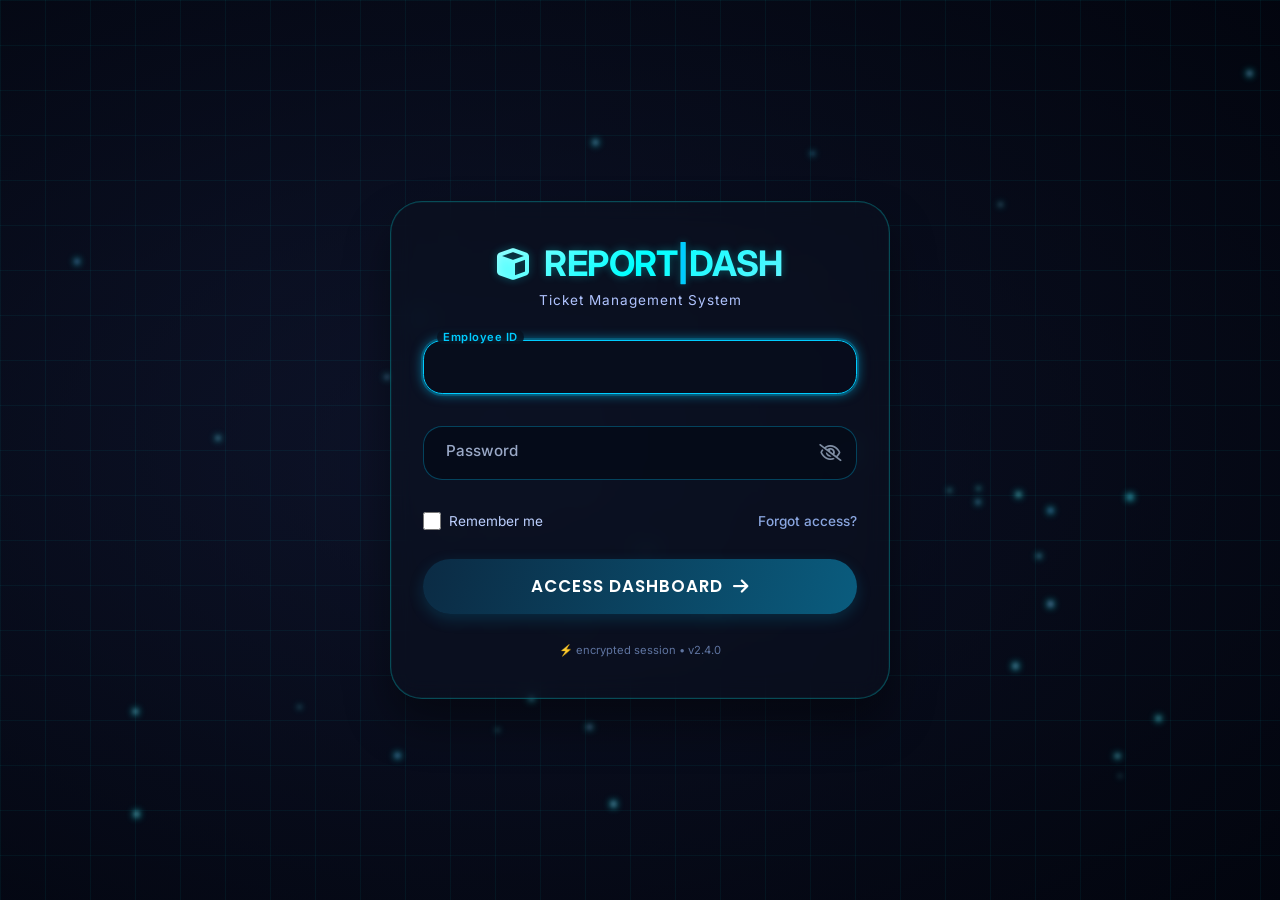
<file: frontend/index.html>
<!DOCTYPE html>
<html lang="en">

<head>
    <meta charset="UTF-8">
    <meta name="viewport" content="width=device-width, initial-scale=1.0, user-scalable=yes">
    <title>Daily Report | Ticket Dashboard</title>
    <link
        href="https://fonts.googleapis.com/css2?family=Inter:opsz,wght@14..32,300;14..32,400;14..32,500;14..32,600;14..32,700&family=Poppins:wght@400;500;600;700&display=swap"
        rel="stylesheet">
    <link rel="stylesheet" href="https://cdnjs.cloudflare.com/ajax/libs/font-awesome/6.0.0-beta3/css/all.min.css">
    <style>
        :root {
            --bg-main: radial-gradient(circle at 10% 20%, #03050b, #020408);
            --bg-card: rgba(12, 18, 32, 0.65);
            --bg-input: rgba(3, 5, 11, 0.7);
            --bg-header: rgba(12, 18, 32, 0.55);
            --border: rgba(0, 255, 255, 0.18);
            --border-focus: rgba(0, 204, 255, 1);
            --text-1: #eef5ff;
            --text-2: #8aa6e0;
            --text-3: #5c6e85;
            --accent: #0cf;
            --accent-glow: rgba(0, 204, 255, 0.35);
            --shadow: rgba(0, 0, 0, 0.4);
            --grid-color: rgba(0, 204, 255, 0.06);
            --particle-color: rgba(0, 204, 255, 0.15);
            --label-bg: #0a0f1e;
            --tag-bg: rgba(0, 204, 255, 0.12);
            --remark-bg: rgba(0, 0, 0, 0.25);
            --empty-bg: rgba(12, 18, 32, 0.4);
            --modal-overlay: rgba(0, 0, 0, 0.85);
            --modal-bg: rgba(10, 16, 28, 0.97);
            --toast-bg: rgba(12, 18, 32, 0.97);
            --done: #00ff99;
            --pending: #ffcc00;
            --issue: #ff3366;
            --bulk-bg: rgba(10, 16, 28, 0.97);
            --dropdown-bg: rgba(10, 16, 28, 0.97);
        }

        body.light-mode {
            --bg-main: radial-gradient(circle at 10% 20%, #e8f0ff, #f0f4ff);
            --bg-card: rgba(255, 255, 255, 0.72);
            --bg-input: rgba(232, 240, 255, 0.9);
            --bg-header: rgba(255, 255, 255, 0.7);
            --border: rgba(0, 90, 180, 0.18);
            --border-focus: rgba(0, 90, 180, 0.7);
            --text-1: #1a2a4a;
            --text-2: #5a7aaa;
            --text-3: #8a9ab0;
            --accent: #0077b6;
            --accent-glow: rgba(0, 119, 182, 0.2);
            --shadow: rgba(0, 40, 80, 0.08);
            --grid-color: rgba(0, 90, 180, 0.04);
            --particle-color: rgba(0, 119, 182, 0.1);
            --label-bg: #f0f4ff;
            --tag-bg: rgba(0, 119, 182, 0.1);
            --remark-bg: rgba(0, 40, 80, 0.04);
            --empty-bg: rgba(255, 255, 255, 0.5);
            --modal-overlay: rgba(240, 244, 255, 0.8);
            --modal-bg: rgba(255, 255, 255, 0.98);
            --toast-bg: rgba(255, 255, 255, 0.98);
            --bulk-bg: rgba(255, 255, 255, 0.98);
            --dropdown-bg: rgba(255, 255, 255, 0.98);
        }

        * {
            margin: 0;
            padding: 0;
            box-sizing: border-box;
        }

        body {
            font-family: 'Inter', sans-serif;
            background: var(--bg-main);
            min-height: 100vh;
            color: var(--text-1);
            padding: 1rem;
            position: relative;
            overflow-x: hidden;
            animation: fadeInGlobal 0.6s ease;
            transition: background 0.4s, color 0.4s;
        }

        .floating-particles {
            position: fixed;
            inset: 0;
            pointer-events: none;
            z-index: 0;
        }

        .particle {
            position: absolute;
            background: var(--particle-color);
            border-radius: 50%;
            filter: blur(2px);
            animation: floatP 14s infinite alternate ease-in-out;
        }

        @keyframes floatP {
            0% {
                transform: translateY(0) translateX(0);
                opacity: 0.15;
            }

            100% {
                transform: translateY(-50px) translateX(25px);
                opacity: 0.4;
            }
        }

        .dashboard-container {
            max-width: 1400px;
            margin: 0 auto;
            position: relative;
            z-index: 2;
        }

        /* ── Header ── */
        .glass-header {
            background: var(--bg-header);
            backdrop-filter: blur(16px);
            -webkit-backdrop-filter: blur(16px);
            border: 1px solid var(--border);
            border-radius: 1.25rem;
            padding: 1rem 1.5rem;
            margin-bottom: 1rem;
            display: flex;
            justify-content: space-between;
            align-items: center;
            gap: 1rem;
            box-shadow: 0 8px 32px var(--shadow), inset 0 1px 0 rgba(255, 255, 255, 0.04);
            transition: background 0.4s, border 0.4s;
        }

        .logo-area {
            display: flex;
            align-items: center;
            gap: 0.75rem;
        }

        .logo-icon {
            width: 42px;
            height: 42px;
            background: linear-gradient(135deg, var(--accent), rgba(0, 204, 255, 0.3));
            border-radius: 0.75rem;
            display: flex;
            align-items: center;
            justify-content: center;
            font-size: 1.1rem;
            color: #000;
            flex-shrink: 0;
        }

        .logo-text h1 {
            font-family: 'Poppins', sans-serif;
            font-weight: 700;
            font-size: 1.25rem;
            color: var(--text-1);
            line-height: 1.2;
        }

        .logo-text p {
            font-size: 0.68rem;
            color: var(--text-3);
            letter-spacing: 0.5px;
        }

        .user-actions {
            display: flex;
            gap: 0.5rem;
            align-items: center;
        }

        #username {
            font-weight: 600;
            font-size: 0.82rem;
            background: var(--tag-bg);
            padding: 0.4rem 0.9rem;
            border-radius: 2rem;
            border-left: 2px solid var(--accent);
            white-space: nowrap;
        }

        .role-badge {
            background: var(--tag-bg);
            padding: 0.25rem 0.7rem;
            border-radius: 2rem;
            font-size: 0.68rem;
            color: var(--accent);
            font-weight: 600;
            white-space: nowrap;
        }

        /* ── Buttons ── */
        .btn {
            background: var(--bg-input);
            border: 1px solid var(--border);
            padding: 0.5rem 1rem;
            border-radius: 0.75rem;
            font-weight: 600;
            font-family: 'Inter', sans-serif;
            font-size: 0.78rem;
            color: var(--text-2);
            cursor: pointer;
            transition: all 0.2s;
            display: inline-flex;
            align-items: center;
            gap: 6px;
            white-space: nowrap;
            user-select: none;
        }

        .btn i {
            font-size: 0.8rem;
        }

        .btn:hover {
            border-color: var(--accent);
            color: var(--text-1);
            box-shadow: 0 0 10px var(--accent-glow);
        }

        .btn:active {
            transform: scale(0.97);
        }

        .btn-accent {
            background: linear-gradient(135deg, var(--accent), rgba(0, 204, 255, 0.6));
            border-color: var(--accent);
            color: #000;
            font-weight: 700;
        }

        .btn-accent:hover {
            color: #000;
            filter: brightness(1.15);
        }

        .btn-danger {
            color: var(--issue);
        }

        .btn-danger:hover {
            border-color: var(--issue);
            box-shadow: 0 0 10px rgba(255, 51, 102, 0.3);
            color: var(--issue);
        }

        .btn-sm {
            padding: 0.38rem 0.75rem;
            font-size: 0.72rem;
            border-radius: 0.6rem;
        }

        .btn-icon {
            padding: 0;
            width: 34px;
            height: 34px;
            justify-content: center;
            border-radius: 0.6rem;
        }

        .btn-ghost {
            background: transparent;
            border-color: transparent;
        }

        .btn-ghost:hover {
            background: var(--tag-bg);
            border-color: transparent;
            box-shadow: none;
        }

        /* ── Stats Grid ── */
        .stats-grid {
            display: grid;
            grid-template-columns: repeat(4, 1fr);
            gap: 0.75rem;
            margin-bottom: 1rem;
        }

        .stat-card {
            background: var(--bg-card);
            backdrop-filter: blur(12px);
            border: 1px solid var(--border);
            border-radius: 1rem;
            padding: 1rem 1.1rem;
            display: flex;
            align-items: center;
            gap: 0.85rem;
            transition: all 0.25s;
            box-shadow: 0 4px 16px var(--shadow);
            position: relative;
            overflow: hidden;
        }

        .stat-card:hover {
            transform: translateY(-2px);
            box-shadow: 0 8px 24px var(--shadow);
        }

        .stat-card::before {
            content: '';
            position: absolute;
            top: 0;
            left: 0;
            right: 0;
            height: 2px;
        }

        .stat-card.s-total::before {
            background: linear-gradient(90deg, transparent, var(--accent), transparent);
        }

        .stat-card.s-done::before {
            background: linear-gradient(90deg, transparent, var(--done), transparent);
        }

        .stat-card.s-pending::before {
            background: linear-gradient(90deg, transparent, var(--pending), transparent);
        }

        .stat-card.s-issue::before {
            background: linear-gradient(90deg, transparent, var(--issue), transparent);
        }

        .stat-icon-box {
            width: 44px;
            height: 44px;
            border-radius: 0.75rem;
            display: flex;
            align-items: center;
            justify-content: center;
            font-size: 1.15rem;
            flex-shrink: 0;
        }

        .s-total .stat-icon-box {
            background: rgba(0, 204, 255, 0.12);
            color: var(--accent);
        }

        .s-done .stat-icon-box {
            background: rgba(0, 255, 153, 0.12);
            color: var(--done);
        }

        .s-pending .stat-icon-box {
            background: rgba(255, 204, 0, 0.12);
            color: var(--pending);
        }

        .s-issue .stat-icon-box {
            background: rgba(255, 51, 102, 0.12);
            color: var(--issue);
        }

        .stat-info {
            display: flex;
            flex-direction: column;
        }

        .stat-num {
            font-family: 'Poppins';
            font-size: 1.5rem;
            font-weight: 700;
            line-height: 1;
        }

        .s-total .stat-num {
            color: var(--accent);
        }

        .s-done .stat-num {
            color: var(--done);
        }

        .s-pending .stat-num {
            color: var(--pending);
        }

        .s-issue .stat-num {
            color: var(--issue);
        }

        .stat-label {
            font-size: 0.68rem;
            color: var(--text-3);
            text-transform: uppercase;
            letter-spacing: 0.8px;
            margin-top: 2px;
        }

        .stats-toggle {
            display: flex;
            gap: 0;
            border-radius: 0.5rem;
            overflow: hidden;
            border: 1px solid var(--border);
            margin-left: auto;
        }

        .stats-toggle button {
            background: var(--bg-input);
            border: none;
            padding: 0.25rem 0.7rem;
            font-family: 'Inter';
            font-size: 0.65rem;
            color: var(--text-3);
            cursor: pointer;
            transition: 0.2s;
            font-weight: 600;
        }

        .stats-toggle button.active {
            background: var(--accent);
            color: #000;
        }

        /* ── Filter Panel ── */
        .filter-panel {
            background: var(--bg-card);
            backdrop-filter: blur(12px);
            border: 1px solid var(--border);
            border-radius: 1rem;
            padding: 1rem 1.25rem;
            margin-bottom: 1rem;
            box-shadow: 0 4px 16px var(--shadow);
            transition: all 0.4s;
        }

        .filter-main {
            display: flex;
            gap: 0.6rem;
            align-items: center;
            flex-wrap: wrap;
        }

        .search-box {
            flex: 1;
            min-width: 200px;
            position: relative;
        }

        .search-box i {
            position: absolute;
            left: 0.85rem;
            top: 50%;
            transform: translateY(-50%);
            color: var(--text-3);
            font-size: 0.8rem;
        }

        .search-box input {
            width: 100%;
            background: var(--bg-input);
            border: 1px solid var(--border);
            border-radius: 0.75rem;
            padding: 0.5rem 0.85rem 0.5rem 2.4rem;
            color: var(--text-1);
            font-family: 'Inter';
            font-size: 0.8rem;
            outline: none;
            transition: all 0.2s;
        }

        .search-box input:focus {
            border-color: var(--accent);
            box-shadow: 0 0 8px var(--accent-glow);
        }

        .f-select {
            background: var(--bg-input);
            border: 1px solid var(--border);
            border-radius: 0.75rem;
            padding: 0.5rem 2rem 0.5rem 0.7rem;
            color: var(--text-1);
            font-family: 'Inter';
            font-size: 0.8rem;
            outline: none;
            cursor: pointer;
            transition: all 0.2s;
            appearance: none;
            -webkit-appearance: none;
            -moz-appearance: none;
            background-image: url("data:image/svg+xml,%3Csvg xmlns='http://www.w3.org/2000/svg' width='12' height='12' fill='%235c6e85' viewBox='0 0 16 16'%3E%3Cpath d='M1.646 4.646a.5.5 0 0 1 .708 0L8 10.293l5.646-5.647a.5.5 0 0 1 .708.708l-6 6a.5.5 0 0 1-.708 0l-6-6a.5.5 0 0 1 0-.708z'/%3E%3C/svg%3E");
            background-repeat: no-repeat;
            background-position: right 0.7rem center;
        }

        .f-select:hover {
            border-color: rgba(0, 204, 255, 0.4);
        }

        .f-select:focus {
            border-color: var(--accent);
            box-shadow: 0 0 8px var(--accent-glow);
        }

        .f-select option {
            background: #0c1220;
            color: #eef5ff;
            padding: 8px 12px;
            border-radius: 4px;
        }

        body.light-mode .f-select option {
            background: #f0f4ff;
            color: #1a2a4a;
        }

        body.light-mode .f-select {
            background-image: url("data:image/svg+xml,%3Csvg xmlns='http://www.w3.org/2000/svg' width='12' height='12' fill='%238a9ab0' viewBox='0 0 16 16'%3E%3Cpath d='M1.646 4.646a.5.5 0 0 1 .708 0L8 10.293l5.646-5.647a.5.5 0 0 1 .708.708l-6 6a.5.5 0 0 1-.708 0l-6-6a.5.5 0 0 1 0-.708z'/%3E%3C/svg%3E");
        }

        .filter-sub {
            display: flex;
            gap: 0.5rem;
            align-items: center;
            flex-wrap: wrap;
            margin-top: 0.65rem;
            padding-top: 0.65rem;
            border-top: 1px solid rgba(0, 204, 255, 0.08);
        }

        .f-label {
            font-size: 0.68rem;
            color: var(--text-3);
            font-weight: 600;
            text-transform: uppercase;
            letter-spacing: 0.3px;
        }

        .f-date {
            background: var(--bg-input);
            border: 1px solid var(--border);
            border-radius: 0.75rem;
            padding: 0.45rem 0.65rem;
            color: var(--text-1);
            font-family: 'Inter';
            font-size: 0.78rem;
            outline: none;
            transition: all 0.2s;
            cursor: pointer;
        }

        .f-date:hover {
            border-color: rgba(0, 204, 255, 0.4);
        }

        .f-date:focus {
            border-color: var(--accent);
            box-shadow: 0 0 8px var(--accent-glow);
        }

        .f-date::-webkit-calendar-picker-indicator {
            filter: invert(0.7) sepia(1) saturate(3) hue-rotate(160deg);
            cursor: pointer;
            opacity: 0.7;
            transition: opacity 0.2s;
        }

        .f-date::-webkit-calendar-picker-indicator:hover {
            opacity: 1;
        }

        .f-date::-webkit-datetime-edit {
            color: var(--text-3);
        }

        .f-date::-webkit-datetime-edit-fields-wrapper {
            color: var(--text-1);
        }

        body.light-mode .f-date::-webkit-calendar-picker-indicator {
            filter: invert(0.3) sepia(0.5) saturate(3) hue-rotate(190deg);
        }

        /* ── Native Control Theming ── */
        .f-date,
        .f-select,
        .input-group input[type="date"],
        .input-group select {
            color-scheme: dark;
        }

        .f-date option,
        .f-select option,
        .input-group select option {
            color-scheme: dark;
        }

        body.light-mode .f-date,
        body.light-mode .f-select,
        body.light-mode .input-group input[type="date"],
        body.light-mode .input-group select {
            color-scheme: light;
        }

        body.light-mode .f-date option,
        body.light-mode .f-select option,
        body.light-mode .input-group select option {
            color-scheme: light;
        }

        /* Date input: hide default placeholder, show themed one */
        .f-date:invalid,
        .input-group input[type="date"]:invalid {
            color: transparent;
        }

        .f-date:invalid::-webkit-datetime-edit,
        .input-group input[type="date"]:invalid::-webkit-datetime-edit {
            color: transparent;
        }

        /* Themed placeholder via wrapper */
        .date-wrap {
            position: relative;
        }

        .date-wrap .date-ph {
            position: absolute;
            left: 0.65rem;
            top: 50%;
            transform: translateY(-50%);
            font-size: 0.78rem;
            color: var(--text-3);
            pointer-events: none;
            font-family: 'Inter', sans-serif;
            transition: opacity 0.15s;
        }

        .date-wrap input[type="date"]:not(:invalid)~.date-ph,
        .date-wrap input[type="date"]:focus~.date-ph {
            opacity: 0;
        }

        .filter-actions {
            display: flex;
            gap: 0.5rem;
            align-items: center;
            flex-wrap: wrap;
            margin-top: 0.65rem;
            padding-top: 0.65rem;
            border-top: 1px solid rgba(0, 204, 255, 0.08);
        }

        .filter-left {
            display: flex;
            gap: 0.5rem;
            align-items: center;
            flex-wrap: wrap;
            flex: 1;
        }

        .filter-right {
            display: flex;
            gap: 0.5rem;
            align-items: center;
        }

        /* Checkbox */
        .cyber-check {
            display: flex;
            align-items: center;
            cursor: pointer;
        }

        .cyber-check input {
            display: none;
        }

        .cyber-check .mark {
            width: 16px;
            height: 16px;
            border: 1.5px solid var(--border);
            border-radius: 3px;
            display: flex;
            align-items: center;
            justify-content: center;
            transition: 0.2s;
            flex-shrink: 0;
        }

        .cyber-check input:checked+.mark {
            background: var(--accent);
            border-color: var(--accent);
        }

        .cyber-check input:checked+.mark::after {
            content: '✓';
            color: #000;
            font-size: 10px;
            font-weight: 700;
        }

        .select-all-label {
            display: flex;
            align-items: center;
            gap: 0.35rem;
            font-size: 0.75rem;
            color: var(--text-3);
            cursor: pointer;
        }

        /* Auto Refresh */
        .auto-btn.active {
            border-color: var(--done);
            color: var(--done);
        }

        .pulse-dot {
            display: none;
            width: 6px;
            height: 6px;
            background: var(--done);
            border-radius: 50%;
            animation: pulse 1.5s infinite;
        }

        .auto-btn.active .pulse-dot {
            display: inline-block;
        }

        @keyframes pulse {

            0%,
            100% {
                opacity: 1;
                transform: scale(1);
            }

            50% {
                opacity: 0.4;
                transform: scale(1.6);
            }
        }

        .tickets-grid {
            position: relative;
            z-index: 1;
        }

        .filter-panel {
            position: relative;
            z-index: 100;
        }

        /* Dropdown Menu */
        .dropdown-wrap {
            position: relative;
        }

        .dropdown-menu {
            display: none;
            position: absolute;
            top: calc(100% + 6px);
            left: 0;
            background: var(--dropdown-bg);
            backdrop-filter: blur(20px);
            border: 1px solid var(--border);
            border-radius: 0.75rem;
            padding: 0.3rem;
            z-index: 2000;
            /* Changed from 200 to 2000 */
            min-width: 170px;
            box-shadow: 0 12px 32px var(--shadow);
            animation: dropIn 0.15s ease;
        }

        .dropdown-menu.show {
            display: block;
        }

        @keyframes dropIn {
            from {
                opacity: 0;
                transform: translateY(-4px);
            }

            to {
                opacity: 1;
                transform: translateY(0);
            }
        }

        .dropdown-item {
            padding: 0.5rem 0.85rem;
            border-radius: 0.5rem;
            cursor: pointer;
            font-size: 0.78rem;
            color: var(--text-2);
            transition: 0.15s;
            display: flex;
            align-items: center;
            gap: 0.5rem;
        }

        .dropdown-item:hover {
            background: var(--tag-bg);
            color: var(--text-1);
        }

        .form-title {
            font-size: 0.9rem;
            font-weight: 600;
            color: var(--accent);
            margin-bottom: 1rem;
            display: flex;
            align-items: center;
            gap: 0.5rem;
        }

        .form-grid {
            display: grid;
            grid-template-columns: repeat(auto-fill, minmax(200px, 1fr));
            gap: 0.85rem;
        }

        .input-group {
            position: relative;
            z-index: 5;
        }

        .input-group.full-width {
            grid-column: 1 / -1;
        }

        .input-group input,
        .input-group select,
        .input-group textarea {
            width: 100%;
            background: var(--bg-input);
            border: 1px solid var(--border);
            border-radius: 0.75rem;
            padding: 0.6rem 0.85rem;
            font-family: 'Inter', sans-serif;
            font-size: 0.8rem;
            color: var(--text-1);
            transition: all 0.2s;
            outline: none;
        }

        .input-group input[type="date"] {
            cursor: pointer;
        }

        .input-group input[type="date"]::-webkit-calendar-picker-indicator {
            filter: invert(0.7) sepia(1) saturate(3) hue-rotate(160deg);
            cursor: pointer;
            opacity: 0.7;
            transition: opacity 0.2s;
        }

        .input-group input[type="date"]::-webkit-calendar-picker-indicator:hover {
            opacity: 1;
        }

        .input-group input[type="date"]::-webkit-datetime-edit {
            color: var(--text-3);
        }

        .input-group input[type="date"]::-webkit-datetime-edit-fields-wrapper {
            color: var(--text-1);
        }

        .input-group select {
            appearance: none;
            -webkit-appearance: none;
            -moz-appearance: none;
            padding: 0.6rem 2rem 0.6rem 0.85rem;
            background-image: url("data:image/svg+xml,%3Csvg xmlns='http://www.w3.org/2000/svg' width='12' height='12' fill='%235c6e85' viewBox='0 0 16 16'%3E%3Cpath d='M1.646 4.646a.5.5 0 0 1 .708 0L8 10.293l5.646-5.647a.5.5 0 0 1 .708.708l-6 6a.5.5 0 0 1-.708 0l-6-6a.5.5 0 0 1 0-.708z'/%3E%3C/svg%3E");
            background-repeat: no-repeat;
            background-position: right 0.85rem center;
            cursor: pointer;
        }

        body.light-mode .input-group input[type="date"]::-webkit-calendar-picker-indicator {
            filter: invert(0.3) sepia(0.5) saturate(3) hue-rotate(190deg);
        }

        body.light-mode .input-group select {
            background-image: url("data:image/svg+xml,%3Csvg xmlns='http://www.w3.org/2000/svg' width='12' height='12' fill='%238a9ab0' viewBox='0 0 16 16'%3E%3Cpath d='M1.646 4.646a.5.5 0 0 1 .708 0L8 10.293l5.646-5.647a.5.5 0 0 1 .708.708l-6 6a.5.5 0 0 1-.708 0l-6-6a.5.5 0 0 1 0-.708z'/%3E%3C/svg%3E");
        }

        .input-group textarea {
            resize: vertical;
            min-height: 48px;
        }

        .input-group input:focus,
        .input-group select:focus,
        .input-group textarea:focus {
            border-color: var(--accent);
            box-shadow: 0 0 8px var(--accent-glow);
        }

        .input-group label {
            position: absolute;
            left: 0.75rem;
            top: -0.5rem;
            background: var(--label-bg);
            padding: 0 0.35rem;
            font-size: 0.65rem;
            color: var(--text-3);
            letter-spacing: 0.3px;
            border-radius: 4px;
            font-weight: 600;
            text-transform: uppercase;
        }

        .input-group select option {
            background: #0a0f1e;
            color: #eef5ff;
        }

        body.light-mode .input-group select option {
            background: #f0f4ff;
            color: #1a2a4a;
        }

        .agg-row {
            display: flex;
            gap: 0.4rem;
            align-items: center;
            margin-bottom: 0.4rem;
        }

        .agg-row select {
            flex: 1;
            background: var(--bg-input);
            border: 1px solid var(--border);
            border-radius: 0.6rem;
            padding: 0.4rem 0.5rem;
            font-family: 'Inter';
            font-size: 0.75rem;
            color: var(--text-1);
            outline: none;
        }

        .agg-row select:focus {
            border-color: var(--accent);
        }

        .agg-remove {
            background: none;
            border: none;
            color: var(--text-3);
            cursor: pointer;
            font-size: 0.85rem;
            padding: 0.3rem;
            border-radius: 4px;
            transition: 0.15s;
        }

        .agg-remove:hover {
            color: var(--issue);
            background: rgba(255, 51, 102, 0.1);
        }

        .form-footer {
            grid-column: 1 / -1;
            display: flex;
            justify-content: flex-end;
            gap: 0.5rem;
            margin-top: 0.25rem;
        }

        /* ── Ticket Cards ── */
        .tickets-grid {
            display: grid;
            grid-template-columns: repeat(auto-fill, minmax(340px, 1fr));
            gap: 0.85rem;
        }

        .ticket-card {
            background: var(--bg-card);
            backdrop-filter: blur(12px);
            border-radius: 1rem;
            border: 1px solid var(--border);
            padding: 1rem 1.1rem;
            transition: all 0.2s;
            position: relative;
            box-shadow: 0 4px 12px var(--shadow);
        }

        .ticket-card:hover {
            transform: translateY(-2px);
            border-color: rgba(0, 204, 255, 0.4);
            box-shadow: 0 8px 24px var(--accent-glow);
        }

        .ticket-card.selected {
            border-color: var(--accent);
            box-shadow: 0 0 0 1px var(--accent-glow);
        }

        .card-head {
            display: flex;
            justify-content: space-between;
            align-items: center;
            gap: 0.5rem;
            padding-bottom: 0.6rem;
            margin-bottom: 0.6rem;
            border-bottom: 1px solid rgba(0, 204, 255, 0.08);
        }

        .card-head-left {
            display: flex;
            align-items: center;
            gap: 0.55rem;
            min-width: 0;
            flex: 1;
        }

        .ticket-id {
            font-family: 'Courier New', monospace;
            font-weight: 700;
            font-size: 0.78rem;
            background: rgba(0, 0, 0, 0.25);
            padding: 0.2rem 0.6rem;
            border-radius: 0.5rem;
            color: var(--accent);
            white-space: nowrap;
        }

        body.light-mode .ticket-id {
            background: rgba(0, 0, 0, 0.05);
        }

        .ticket-date {
            font-size: 0.68rem;
            color: var(--text-3);
            white-space: nowrap;
        }

        .status-badge {
            display: inline-flex;
            align-items: center;
            gap: 4px;
            padding: 0.2rem 0.65rem;
            border-radius: 2rem;
            font-size: 0.66rem;
            font-weight: 700;
            text-transform: uppercase;
            letter-spacing: 0.8px;
            cursor: pointer;
            transition: 0.2s;
            user-select: none;
            white-space: nowrap;
            flex-shrink: 0;
        }

        .status-badge:hover {
            transform: scale(1.05);
            filter: brightness(1.2);
        }

        .status-Done {
            background: rgba(0, 255, 153, 0.12);
            color: var(--done);
            border: 1px solid rgba(0, 255, 153, 0.3);
        }

        .status-Pending {
            background: rgba(255, 204, 0, 0.12);
            color: var(--pending);
            border: 1px solid rgba(255, 204, 0, 0.3);
        }

        .status-Issue {
            background: rgba(255, 51, 102, 0.12);
            color: var(--issue);
            border: 1px solid rgba(255, 51, 102, 0.3);
        }

        .card-fields {
            display: flex;
            flex-direction: column;
            gap: 0.4rem;
        }

        .field-row {
            display: flex;
            align-items: flex-start;
            gap: 0.5rem;
            font-size: 0.76rem;
            line-height: 1.5;
        }

        .field-label {
            font-weight: 600;
            color: var(--text-3);
            min-width: 48px;
            flex-shrink: 0;
            padding-top: 1px;
        }

        .tags-wrap {
            display: flex;
            flex-wrap: wrap;
            gap: 0.25rem;
        }

        .tag {
            background: var(--tag-bg);
            padding: 0.12rem 0.5rem;
            border-radius: 0.35rem;
            font-size: 0.67rem;
            color: var(--accent);
            white-space: nowrap;
        }

        .tag-muted {
            background: rgba(255, 255, 255, 0.05);
            color: var(--text-3);
        }

        body.light-mode .tag-muted {
            background: rgba(0, 0, 0, 0.04);
        }

        .remarks-box {
            background: var(--remark-bg);
            border-radius: 0.5rem;
            padding: 0.4rem 0.55rem;
            font-size: 0.72rem;
            margin-top: 0.5rem;
            display: flex;
            align-items: flex-start;
            gap: 0.4rem;
        }

        .remarks-box i {
            color: var(--text-3);
            margin-top: 2px;
            flex-shrink: 0;
        }

        .card-footer {
            display: flex;
            justify-content: flex-end;
            margin-top: 0.6rem;
            gap: 0.25rem;
            padding-top: 0.5rem;
            border-top: 1px solid rgba(0, 204, 255, 0.06);
        }

        .icon-btn {
            background: none;
            border: none;
            color: var(--text-3);
            cursor: pointer;
            font-size: 0.85rem;
            transition: 0.15s;
            padding: 0.3rem;
            border-radius: 0.4rem;
            width: 28px;
            height: 28px;
            display: flex;
            align-items: center;
            justify-content: center;
        }

        .icon-btn:hover {
            color: var(--issue);
            background: rgba(255, 51, 102, 0.08);
        }

        .icon-btn.edit-btn:hover {
            color: var(--accent);
            background: var(--tag-bg);
        }

        /* Status Dropdown */
        .status-dropdown {
            position: fixed;
            background: var(--dropdown-bg);
            backdrop-filter: blur(20px);
            border: 1px solid var(--border);
            border-radius: 0.75rem;
            padding: 0.3rem;
            z-index: 2000;
            box-shadow: 0 8px 24px var(--shadow);
            animation: dropIn 0.12s ease;
        }

        .status-opt {
            padding: 0.4rem 0.85rem;
            border-radius: 0.5rem;
            cursor: pointer;
            font-size: 0.76rem;
            font-weight: 600;
            transition: 0.12s;
            display: flex;
            align-items: center;
            gap: 0.5rem;
            white-space: nowrap;
        }

        .status-opt:hover {
            background: var(--tag-bg);
        }

        .status-opt.active {
            background: var(--tag-bg);
        }

        .status-opt .dot {
            width: 7px;
            height: 7px;
            border-radius: 50%;
            flex-shrink: 0;
        }

        /* ── Bulk Bar ── */
        .bulk-bar {
            position: fixed;
            bottom: -80px;
            left: 50%;
            transform: translateX(-50%);
            background: var(--bulk-bg);
            backdrop-filter: blur(20px);
            border: 1px solid var(--border);
            border-radius: 1rem;
            padding: 0.6rem 1.25rem;
            display: flex;
            align-items: center;
            gap: 0.75rem;
            box-shadow: 0 -4px 24px var(--shadow);
            z-index: 500;
            transition: bottom 0.3s ease;
        }

        .bulk-bar.visible {
            bottom: 20px;
        }

        .bulk-bar .count {
            font-size: 0.82rem;
            font-weight: 600;
            color: var(--accent);
        }

        /* ── Pagination ── */
        .pagination {
            display: flex;
            justify-content: center;
            align-items: center;
            gap: 0.35rem;
            margin-top: 1.25rem;
            flex-wrap: wrap;
        }

        .pg-btn {
            background: var(--bg-card);
            border: 1px solid var(--border);
            border-radius: 0.6rem;
            padding: 0.35rem 0.7rem;
            font-family: 'Inter';
            font-size: 0.75rem;
            color: var(--text-2);
            cursor: pointer;
            transition: 0.2s;
            min-width: 32px;
            text-align: center;
        }

        .pg-btn:hover {
            border-color: var(--accent);
            color: var(--text-1);
        }

        .pg-btn.active {
            background: var(--accent);
            color: #000;
            font-weight: 700;
            border-color: var(--accent);
        }

        .pg-btn:disabled {
            opacity: 0.3;
            cursor: default;
        }

        .pg-info {
            font-size: 0.7rem;
            color: var(--text-3);
            padding: 0 0.4rem;
        }

        /* ── Activity Log ── */
        .activity-section {
            background: var(--bg-card);
            backdrop-filter: blur(12px);
            border: 1px solid var(--border);
            border-radius: 1rem;
            margin-top: 1.25rem;
            overflow: hidden;
            box-shadow: 0 4px 16px var(--shadow);
            transition: all 0.4s;
        }

        .activity-header {
            padding: 0.85rem 1.1rem;
            display: flex;
            justify-content: space-between;
            align-items: center;
            cursor: pointer;
            transition: 0.2s;
        }

        .activity-header:hover {
            background: var(--tag-bg);
        }

        .activity-header h3 {
            font-size: 0.85rem;
            color: var(--accent);
            display: flex;
            align-items: center;
            gap: 0.5rem;
        }

        .activity-header .toggle-icon {
            transition: transform 0.3s;
            color: var(--text-3);
            font-size: 0.8rem;
        }

        .activity-header.open .toggle-icon {
            transform: rotate(180deg);
        }

        .activity-body {
            max-height: 0;
            overflow: hidden;
            transition: max-height 0.4s ease;
        }

        .activity-body.open {
            max-height: 350px;
            overflow-y: auto;
        }

        .activity-list {
            padding: 0.25rem 1.1rem 0.85rem;
        }

        .activity-item {
            display: flex;
            align-items: center;
            gap: 0.6rem;
            padding: 0.4rem 0;
            border-bottom: 1px solid rgba(0, 204, 255, 0.06);
            font-size: 0.75rem;
        }

        .activity-item:last-child {
            border: none;
        }

        .a-icon {
            width: 24px;
            height: 24px;
            border-radius: 50%;
            display: flex;
            align-items: center;
            justify-content: center;
            font-size: 0.6rem;
            flex-shrink: 0;
        }

        .a-icon.create {
            background: rgba(0, 255, 153, 0.12);
            color: var(--done);
        }

        .a-icon.update {
            background: var(--tag-bg);
            color: var(--accent);
        }

        .a-icon.delete {
            background: rgba(255, 51, 102, 0.12);
            color: var(--issue);
        }

        .a-icon.export {
            background: rgba(160, 100, 255, 0.12);
            color: #a064ff;
        }

        .a-msg {
            flex: 1;
            color: var(--text-2);
        }

        .a-time {
            font-size: 0.65rem;
            color: var(--text-3);
            white-space: nowrap;
        }

        .activity-empty {
            text-align: center;
            padding: 1.25rem;
            color: var(--text-3);
            font-size: 0.78rem;
        }

        /* ── Empty / Loading ── */
        .empty-state {
            text-align: center;
            padding: 3rem 1.5rem;
            background: var(--empty-bg);
            border-radius: 1rem;
            backdrop-filter: blur(8px);
            color: var(--text-2);
            grid-column: 1 / -1;
        }

        .empty-state i {
            font-size: 2.5rem;
            color: var(--text-3);
            margin-bottom: 0.75rem;
            display: block;
        }

        .empty-state p {
            font-size: 0.85rem;
        }

        .loading-state {
            text-align: center;
            padding: 2.5rem;
            grid-column: 1 / -1;
        }

        .loading-state i {
            font-size: 1.8rem;
            color: var(--accent);
            animation: spin 1s linear infinite;
        }

        .loading-state p {
            margin-top: 0.5rem;
            color: var(--text-3);
            font-size: 0.8rem;
        }

        /* ── Modal ── */
        .modal {
            display: none;
            position: fixed;
            inset: 0;
            background: var(--modal-overlay);
            backdrop-filter: blur(10px);
            z-index: 1000;
            justify-content: center;
            align-items: center;
            padding: 1rem;
        }

        .modal-box {
            background: var(--modal-bg);
            backdrop-filter: blur(20px);
            border: 1px solid var(--border);
            border-radius: 1.25rem;
            padding: 1.5rem;
            max-width: 640px;
            width: 100%;
            max-height: 85vh;
            overflow-y: auto;
            animation: slideUp 0.25s ease;
            box-shadow: 0 20px 50px var(--shadow);
        }

        @keyframes slideUp {
            from {
                transform: translateY(30px);
                opacity: 0;
            }

            to {
                transform: translateY(0);
                opacity: 1;
            }
        }

        .modal-head {
            display: flex;
            justify-content: space-between;
            align-items: center;
            margin-bottom: 1.25rem;
            padding-bottom: 0.85rem;
            border-bottom: 1px solid var(--border);
        }

        .modal-head h2 {
            color: var(--accent);
            font-size: 1.2rem;
            display: flex;
            align-items: center;
            gap: 0.5rem;
        }

        .close-btn {
            background: none;
            border: none;
            color: var(--text-3);
            font-size: 1.6rem;
            cursor: pointer;
            transition: 0.2s;
            width: 32px;
            height: 32px;
            display: flex;
            align-items: center;
            justify-content: center;
            border-radius: 0.4rem;
        }

        .close-btn:hover {
            color: var(--issue);
            background: rgba(255, 51, 102, 0.08);
        }

        .footer-text {
            text-align: center;
            padding: 1.5rem 0 0.5rem;
            font-size: 0.68rem;
            color: var(--text-3);
            letter-spacing: 0.8px;
        }

        /* Report */
        .report-section {
            margin-bottom: 1rem;
            padding-bottom: 0.75rem;
            border-bottom: 1px solid rgba(0, 204, 255, 0.08);
        }

        .report-section:last-child {
            border: none;
            margin-bottom: 0;
        }

        .report-agg-name {
            font-weight: 700;
            font-size: 0.95rem;
            color: var(--accent);
            margin-bottom: 0.35rem;
        }

        .report-row {
            display: flex;
            gap: 1.5rem;
            font-size: 0.82rem;
            color: var(--text-2);
            padding: 0.15rem 0;
        }

        .report-row span:first-child {
            color: var(--text-3);
            min-width: 110px;
        }

        /* Scrollbar */
        ::-webkit-scrollbar {
            width: 5px;
        }

        ::-webkit-scrollbar-track {
            background: transparent;
        }

        ::-webkit-scrollbar-thumb {
            background: var(--border);
            border-radius: 3px;
        }

        ::-webkit-scrollbar-thumb:hover {
            background: var(--accent);
        }

        @keyframes spin {
            to {
                transform: rotate(360deg);
            }
        }

        @keyframes fadeInGlobal {
            from {
                opacity: 0;
                transform: translateY(8px);
            }

            to {
                opacity: 1;
                transform: translateY(0);
            }
        }

        @media (prefers-reduced-motion: reduce) {

            *,
            *::before,
            *::after {
                animation-duration: 0.01ms !important;
                transition-duration: 0.01ms !important;
            }
        }

        /* ── Autocomplete Multi-Select ── */
        .ac-wrap {
            position: relative;
        }

        .ac-tags {
            display: flex;
            flex-wrap: wrap;
            gap: 0.3rem;
            padding: 0.35rem 0.5rem;
            background: var(--bg-input);
            border: 1px solid var(--border);
            border-radius: 0.75rem;
            min-height: 40px;
            align-items: center;
            transition: border-color 0.2s, box-shadow 0.2s;
            cursor: text;
        }

        .ac-wrap.focused .ac-tags {
            border-color: var(--border-focus);
            box-shadow: 0 0 8px var(--accent-glow);
        }

        .ac-tag {
            display: inline-flex;
            align-items: center;
            gap: 4px;
            background: var(--tag-bg);
            border: 1px solid rgba(0, 204, 255, 0.22);
            padding: 0.18rem 0.55rem;
            border-radius: 0.4rem;
            font-size: 0.72rem;
            color: var(--accent);
            font-weight: 500;
            animation: tagPop 0.15s ease;
            white-space: nowrap;
        }

        @keyframes tagPop {
            from {
                transform: scale(0.8);
                opacity: 0;
            }

            to {
                transform: scale(1);
                opacity: 1;
            }
        }

        .ac-tag-remove {
            background: none;
            border: none;
            color: var(--accent);
            cursor: pointer;
            font-size: 0.9rem;
            line-height: 1;
            padding: 0 0 0 2px;
            opacity: 0.55;
            transition: 0.15s;
            font-family: 'Inter', sans-serif;
        }

        .ac-tag-remove:hover {
            opacity: 1;
            color: var(--issue);
        }

        .ac-input {
            border: none;
            background: transparent;
            outline: none;
            color: var(--text-1);
            font-family: 'Inter', sans-serif;
            font-size: 0.8rem;
            flex: 1;
            min-width: 80px;
            padding: 0.15rem 0;
        }

        .ac-input::placeholder {
            color: var(--text-3);
            font-size: 0.75rem;
        }

        .ac-dropdown {
            display: none;
            position: absolute;
            top: calc(100% + 5px);
            left: 0;
            right: 0;
            background: var(--dropdown-bg);
            backdrop-filter: blur(20px);
            -webkit-backdrop-filter: blur(20px);
            border: 1px solid var(--border);
            border-radius: 0.75rem;
            padding: 0.25rem;
            z-index: 2000;
            max-height: 180px;
            overflow-y: auto;
            box-shadow: 0 12px 32px var(--shadow), 0 0 0 1px rgba(0, 204, 255, 0.06);
            animation: dropIn 0.12s ease;
        }

        .ac-dropdown.show {
            display: block;
        }

        .ac-option {
            padding: 0.45rem 0.75rem;
            border-radius: 0.5rem;
            cursor: pointer;
            font-size: 0.78rem;
            color: var(--text-2);
            transition: background 0.1s, color 0.1s;
            display: flex;
            align-items: center;
            justify-content: space-between;
        }

        .ac-option:hover,
        .ac-option.hl {
            background: var(--tag-bg);
            color: var(--text-1);
        }

        .ac-option.hl {
            box-shadow: inset 0 0 0 1px rgba(0, 204, 255, 0.15);
        }

        .ac-new-badge {
            font-size: 0.58rem;
            color: var(--done);
            background: rgba(0, 255, 153, 0.1);
            padding: 0.1rem 0.4rem;
            border-radius: 3px;
            font-weight: 700;
            letter-spacing: 0.3px;
            text-transform: uppercase;
        }

        .ac-empty {
            padding: 0.65rem 0.75rem;
            font-size: 0.75rem;
            color: var(--text-3);
            text-align: center;
        }

        .ac-hint {
            font-size: 0.65rem;
            color: var(--text-3);
            padding: 0.3rem 0.75rem 0.15rem;
            border-bottom: 1px solid rgba(0, 204, 255, 0.06);
            margin-bottom: 0.15rem;
        }

        /* ── Responsive ── */
        @media (max-width: 900px) {
            .stats-grid {
                grid-template-columns: repeat(2, 1fr);
            }

            .tickets-grid {
                grid-template-columns: 1fr;
            }

            .filter-main {
                flex-direction: column;
            }

            .search-box {
                min-width: 100%;
            }

            .filter-main .f-select {
                width: 100%;
            }
        }

        @media (max-width: 640px) {
            body {
                padding: 0.6rem;
            }

            .glass-header {
                flex-direction: column;
                padding: 0.85rem 1rem;
                text-align: center;
            }

            .logo-area {
                flex-direction: column;
                gap: 0.4rem;
            }

            .user-actions {
                justify-content: center;
                flex-wrap: wrap;
            }

            .stats-grid {
                grid-template-columns: repeat(2, 1fr);
                gap: 0.5rem;
            }

            .stat-card {
                padding: 0.75rem 0.85rem;
            }

            .stat-num {
                font-size: 1.2rem;
            }

            .stat-icon-box {
                width: 36px;
                height: 36px;
                font-size: 0.95rem;
            }

            .filter-panel {
                padding: 0.85rem;
            }

            .filter-sub {
                flex-direction: column;
                align-items: stretch;
            }

            .filter-sub .f-date {
                width: 100%;
            }

            .filter-sub .f-label {
                margin-bottom: -0.15rem;
            }

            .filter-actions {
                flex-direction: column;
                align-items: stretch;
            }

            .filter-left,
            .filter-right {
                justify-content: center;
                flex-wrap: wrap;
            }

            .filter-left .btn,
            .filter-right .btn {
                flex: 1;
                justify-content: center;
                min-width: 0;
            }

            .form-grid {
                grid-template-columns: 1fr;
            }

            .input-group.full-width {
                grid-column: 1;
            }

            .tickets-grid {
                grid-template-columns: 1fr;
            }

            .modal-box {
                padding: 1.1rem;
                max-height: 90vh;
            }

            .modal-head h2 {
                font-size: 1rem;
            }

            .bulk-bar {
                left: 1rem;
                right: 1rem;
                transform: none;
                width: auto;
            }

            .bulk-bar.visible {
                bottom: 12px;
            }

            .pagination {
                gap: 0.25rem;
            }

            .pg-btn {
                padding: 0.3rem 0.55rem;
                font-size: 0.7rem;
                min-width: 28px;
            }
        }

        /* Responsive for Add Modal */
        @media (max-width: 700px) {
            #addTicketModal .modal-box {
                max-width: 95%;
                padding: 1rem;
            }

            #addTicketModal .form-grid {
                grid-template-columns: 1fr !important;
            }

            #addTicketModal .input-group.full-width {
                grid-column: 1 !important;
            }
        }
    </style>
</head>

<body>
    <div class="floating-particles" id="particlesContainer"></div>

    <div class="dashboard-container">
        <!-- Header -->
        <header class="glass-header">
            <div class="logo-area">
                <div class="logo-icon"><i class="fas fa-clipboard-list"></i></div>
                <div class="logo-text">
                    <h1>Daily Report</h1>
                    <p>Ticket Management Dashboard</p>
                </div>
            </div>
            <div class="user-actions">
                <span id="username"><i class="fas fa-user-astronaut"></i> Loading...</span>
                <span class="role-badge" id="roleBadge"></span>
                <button class="btn btn-icon" id="themeToggle" onclick="toggleTheme()" title="Toggle Theme">
                    <i class="fas fa-moon"></i>
                </button>
                <button class="btn btn-sm" onclick="logout()"><i class="fas fa-sign-out-alt"></i> Logout</button>
            </div>
        </header>

        <!-- Stats -->
        <div class="stats-grid">
            <div class="stat-card s-total">
                <div class="stat-icon-box"><i class="fas fa-layer-group"></i></div>
                <div class="stat-info">
                    <span class="stat-num" id="statTotal">0</span>
                    <span class="stat-label">Total</span>
                </div>
            </div>
            <div class="stat-card s-done">
                <div class="stat-icon-box"><i class="fas fa-check-circle"></i></div>
                <div class="stat-info">
                    <span class="stat-num" id="statDone">0</span>
                    <span class="stat-label">Done</span>
                </div>
            </div>
            <div class="stat-card s-pending">
                <div class="stat-icon-box"><i class="fas fa-clock"></i></div>
                <div class="stat-info">
                    <span class="stat-num" id="statPending">0</span>
                    <span class="stat-label">Pending</span>
                </div>
            </div>
            <div class="stat-card s-issue">
                <div class="stat-icon-box"><i class="fas fa-exclamation-circle"></i></div>
                <div class="stat-info">
                    <span class="stat-num" id="statIssue">0</span>
                    <span class="stat-label">Issue</span>
                </div>
            </div>
            <div class="stats-toggle" style="grid-column: 1/-1; justify-self: end;">
                <button class="active" onclick="setStatsMode('month',this)">This Month</button>
                <button onclick="setStatsMode('all',this)">All Time</button>
            </div>
        </div>

        <!-- Filters -->
        <section class="filter-panel" aria-label="Filters">
            <div class="filter-main">
                <div class="search-box">
                    <i class="fas fa-search"></i>
                    <input type="text" id="search" placeholder="Search Ticket ID, Vendor ID, Rest ID..."
                        aria-label="Search">
                </div>
                <select id="statusFilter" class="f-select" aria-label="Status">
                    <option value="All">All Status</option>
                    <option value="Done">Done</option>
                    <option value="Pending">Pending</option>
                    <option value="Issue">Issue</option>
                </select>
                <select id="sortOption" class="f-select" aria-label="Sort">
                    <option value="date-desc">Newest First</option>
                    <option value="date-asc">Oldest First</option>
                    <option value="id-asc">ID A → Z</option>
                    <option value="id-desc">ID Z → A</option>
                    <option value="status">By Status</option>
                </select>
            </div>

            <div class="filter-sub">
                <span class="f-label">Month</span>
                <div class="date-wrap">
                    <input type="month" id="monthFilter" class="f-date" aria-label="Month">
                    <span class="date-ph">YYYY-MM</span>
                </div>
                <span class="f-label" style="margin-left:0.5rem">From</span>
                <div class="date-wrap">
                    <input type="date" id="startDate" class="f-date" aria-label="Start date">
                    <span class="date-ph">dd-mm-yyyy</span>
                </div>
                <span class="f-label">To</span>
                <div class="date-wrap">
                    <input type="date" id="endDate" class="f-date" aria-label="End date">
                    <span class="date-ph">dd-mm-yyyy</span>
                </div>
            </div>

            <div class="filter-actions">
                <div class="filter-left">
                    <label class="select-all-label">
                        <label class="cyber-check">
                            <input type="checkbox" id="selectAll" onchange="toggleSelectAll(this.checked)">
                            <span class="mark"></span>
                        </label>
                        Select All
                    </label>
                    <button class="btn btn-sm" onclick="applyAllFilters()"><i class="fas fa-filter"></i> Apply</button>
                    <button class="btn btn-sm" onclick="clearAllFilters()"><i class="fas fa-eraser"></i> Clear</button>
                    <button class="btn btn-sm auto-btn" id="autoRefreshBtn" onclick="toggleAutoRefresh()">
                        <i class="fas fa-sync-alt"></i> Auto
                        <span class="pulse-dot"></span>
                    </button>
                    <div class="dropdown-wrap">
                        <button class="btn btn-sm" onclick="toggleMenu('dataMenu')">
                            <i class="fas fa-file-import"></i> Data
                        </button>
                        <div id="dataMenu" class="dropdown-menu">
                            <div class="dropdown-item" onclick="triggerImport()"><i class="fas fa-upload"></i> Import
                                CSV</div>
                            <div class="dropdown-item" onclick="exportCSV()"><i class="fas fa-download"></i> Export CSV
                            </div>
                            <div class="dropdown-item" onclick="downloadSampleCSV()"><i class="fas fa-file-alt"></i>
                                Sample CSV</div>
                        </div>
                    </div>
                    <input type="file" id="csvFile" accept=".csv" style="display:none"
                        onchange="handleCSVUpload(event)">
                </div>
                <div class="filter-right">
                    <button class="btn btn-sm btn-accent" onclick="openAddModal()"><i class="fas fa-plus"></i> Add
                        Ticket</button>
                    <button class="btn btn-sm" onclick="openReportModal()"><i class="fas fa-chart-bar"></i>
                        Report</button>
                </div>
            </div>
        </section>

        <!-- Tickets Grid -->
        <div id="ticketsGrid" class="tickets-grid">
            <div class="loading-state"><i class="fas fa-spinner"></i>
                <p>Loading tickets...</p>
            </div>
        </div>

        <!-- Pagination -->
        <div id="pagination" class="pagination"></div>

        <!-- Activity Log -->
        <section class="activity-section" aria-label="Activity Log">
            <div class="activity-header" id="activityToggle" onclick="toggleActivityLog()">
                <h3><i class="fas fa-history"></i> Activity Log</h3>
                <i class="fas fa-chevron-down toggle-icon"></i>
            </div>
            <div class="activity-body" id="activityBody">
                <div class="activity-list" id="activityList">
                    <div class="activity-empty">No activity recorded yet.</div>
                </div>
            </div>
        </section>

        <div class="footer-text">Daily Report Dashboard &bull; Glass Protocol v2.0</div>
    </div>

    <!-- Bulk Bar -->
    <div class="bulk-bar" id="bulkBar">
        <span class="count" id="selectedCount">0 selected</span>
        <button class="btn btn-sm btn-danger" onclick="bulkDelete()"><i class="fas fa-trash-alt"></i> Delete</button>
        <button class="btn btn-sm" onclick="clearSelection()"><i class="fas fa-times"></i> Cancel</button>
    </div>

    <!-- Edit Modal -->
    <div id="editModal" class="modal" role="dialog" aria-label="Edit Ticket">
        <div class="modal-box">
            <div class="modal-head">
                <h2><i class="fas fa-edit"></i> Edit Ticket</h2>
                <button class="close-btn" onclick="closeEditModal()" aria-label="Close">&times;</button>
            </div>
            <div class="form-grid">
                <div class="input-group"><label>Date</label>
                    <div class="date-wrap" style="width:100%">
                        <input type="date" id="e_date" class="f-date" style="width:100%" aria-label="Ticket date">
                        <span class="date-ph">dd-mm-yyyy</span>
                    </div>
                </div>
                <div class="input-group"><label>Ticket ID</label><input type="text" id="e_ticket_id"></div>
                <div class="input-group"><label>Status</label>
                    <select id="e_status">
                        <option>Done</option>
                        <option>Pending</option>
                        <option>Issue</option>
                    </select>
                </div>
                <div class="input-group"><label>Rest IDs (comma)</label><textarea id="e_rest_ids" rows="2"></textarea>
                </div>
                <div class="input-group"><label>Vendor IDs (comma)</label><textarea id="e_vendor_ids"
                        rows="2"></textarea></div>
                <div class="input-group">
                    <label>Aggregators</label>
                    <div id="edit_agg_container"></div>
                    <button type="button" class="btn btn-sm" style="margin-top:0.3rem" onclick="addEditAggRow()">+ Add
                        Row</button>
                </div>
                <div class="input-group"><label>Remarks (comma)</label><textarea id="e_remarks" rows="2"></textarea>
                </div>
                <div class="form-footer">
                    <button class="btn" onclick="closeEditModal()">Cancel</button>
                    <button class="btn btn-accent" onclick="updateTicket()"><i class="fas fa-save"></i> Update</button>
                </div>
            </div>
        </div>
    </div>

    <!-- Add Ticket Modal (NEW) -->
    <div id="addTicketModal" class="modal" role="dialog" aria-label="Add New Ticket">
        <div class="modal-box" style="max-width: 800px;">
            <div class="modal-head">
                <h2><i class="fas fa-plus-circle"></i> Create New Ticket</h2>
                <button class="close-btn" onclick="closeAddModal()">&times;</button>
            </div>
            <div class="form-grid" style="grid-template-columns: repeat(2, 1fr);">
                <div class="input-group"><label>Date *</label>
                    <div class="date-wrap" style="width:100%">
                        <input type="date" id="f_date" class="f-date" style="width:100%" aria-label="Ticket date">
                        <span class="date-ph">dd-mm-yyyy</span>
                    </div>
                </div>
                <div class="input-group"><label>Ticket ID (opt)</label><input type="text" id="f_ticket_id"
                        placeholder="Auto if empty"></div>
                <div class="input-group"><label>Status</label>
                    <select id="f_status">
                        <option>Done</option>
                        <option>Pending</option>
                        <option>Issue</option>
                    </select>
                </div>
                <div class="input-group"><label>Rest IDs (comma)</label><textarea id="f_rest_ids"
                        placeholder="REST-ALPHA, REST-BETA" rows="2"></textarea></div>
                <div class="input-group"><label>Vendor IDs (comma)</label><textarea id="f_vendor_ids"
                        placeholder="RN-001, RN-002" rows="2"></textarea></div>
                <div class="input-group">
                    <label>Aggregators</label>
                    <div class="ac-wrap" id="aggNamesWrap">
                        <div class="ac-tags" id="aggNamesTags">
                            <input type="text" class="ac-input" id="aggNamesInput"
                                placeholder="Type to search or add new...">
                        </div>
                    </div>
                </div>
                <div class="input-group">
                    <label>Type</label>
                    <div class="ac-wrap" id="aggTypesWrap">
                        <div class="ac-tags" id="aggTypesTags">
                            <input type="text" class="ac-input" id="aggTypesInput"
                                placeholder="Type to search or add new...">
                        </div>
                    </div>
                </div>
                <div class="input-group full-width" style="grid-column: 1/-1"><label>Remarks (comma)</label><textarea
                        id="f_remarks" placeholder="remark1, remark2" rows="2"></textarea></div>
            </div>
            <div class="form-footer" style="display: flex; justify-content: flex-end; gap: 0.75rem; margin-top: 1rem;">
                <button class="btn" onclick="closeAddModal()">Cancel</button>
                <button class="btn btn-accent" onclick="saveTicket()"><i class="fas fa-save"></i> Save Ticket</button>
            </div>
        </div>
    </div>

    <!-- Report Modal -->
    <div id="reportModal" class="modal">
        <div class="modal-box">
            <div class="modal-head">
                <h2><i class="fas fa-chart-line"></i> Daily Report</h2>
                <button class="close-btn" onclick="closeReportModal()">&times;</button>
            </div>
            <div id="reportContent"></div>
        </div>
    </div>

    <script>
        /* ===== Config ===== */
        const API_BASE = "https://report-dashboard-o8us.onrender.com";
        const PER_PAGE = 12;
        const AUTO_REFRESH_MS = 30000;

        let ticketsArray = [];
        let filteredTickets = [];
        let currentUser = null;
        let currentEditId = null;
        let currentPage = 1;
        let autoRefreshTimer = null;
        let selectedIds = new Set();
        let statsMode = 'month';
        let openMenuId = null;
        const AGG_NAME_OPTIONS = ['Zomato', 'Swiggy', 'Ownly', 'UberEats', 'Deliveroo', 'NoonFood', 'Talabat', 'Smile', 'Keeta', 'Kareem'];
        const AGG_TYPE_OPTIONS = ['Integration', 'Disintegration', 'Issue'];
        let selectedAggNames = [];
        let selectedAggTypes = [];
        let aggNamesAc = null;
        let aggTypesAc = null;

        /* ===== Utilities ===== */
        function parseList(s) { return s ? s.split(',').map(x => x.trim()).filter(Boolean) : []; }
        function joinList(a) { return Array.isArray(a) ? a.join(', ') : ''; }
        function esc(s) { return s ? String(s).replace(/[&<>"]/g, c => ({ '&': '&amp;', '<': '&lt;', '>': '&gt;', '"': '&quot;' }[c])) : ''; }
        function now() { return new Date().toISOString(); }
        function currentMonth() { return new Date().toISOString().slice(0, 7); }

        function timeAgo(iso) {
            const diff = Date.now() - new Date(iso).getTime();
            const m = Math.floor(diff / 60000);
            if (m < 1) return 'just now';
            if (m < 60) return m + 'm ago';
            const h = Math.floor(m / 60);
            if (h < 24) return h + 'h ago';
            const d = Math.floor(h / 24);
            if (d < 7) return d + 'd ago';
            return new Date(iso).toLocaleDateString();
        }

        /* ===== Toast ===== */
        function showToast(msg, color) {
            const t = document.createElement('div');
            t.innerText = msg;
            Object.assign(t.style, {
                position: 'fixed', bottom: '20px', right: '20px',
                background: 'var(--toast-bg)', backdropFilter: 'blur(12px)',
                borderLeft: `4px solid ${color}`, padding: '10px 18px',
                borderRadius: '0.75rem', fontFamily: 'Inter', fontSize: '0.8rem',
                zIndex: '9999', boxShadow: '0 0 12px var(--accent-glow)',
                color: 'var(--text-1)', transition: 'opacity 0.3s', maxWidth: '320px'
            });
            document.body.appendChild(t);
            setTimeout(() => { t.style.opacity = '0'; setTimeout(() => t.remove(), 300); }, 2500);
        }

        /* ===== Dropdown Menu ===== */
        function toggleMenu(id) {
            const el = document.getElementById(id);
            const isOpen = el.classList.contains('show');
            closeAllMenus();
            if (!isOpen) { el.classList.add('show'); openMenuId = id; }
        }

        function closeAllMenus() {
            document.querySelectorAll('.dropdown-menu.show').forEach(m => m.classList.remove('show'));
            openMenuId = null;
        }

        document.addEventListener('click', e => {
            if (openMenuId && !e.target.closest('.dropdown-wrap')) closeAllMenus();
        });

        /* ===== API ===== */
        async function fetchTickets() {
            if (!currentUser) return;
            try {
                const r = await fetch(`${API_BASE}/tickets/${currentUser.id}/${currentUser.role}`, { cache: "no-store" });
                if (!r.ok) throw new Error();
                ticketsArray = await r.json();
                applyAllFilters();
            } catch {
                document.getElementById('ticketsGrid').innerHTML =
                    '<div class="empty-state"><i class="fas fa-exclamation-triangle"></i><p>Failed to load tickets.<br>Check your connection.</p></div>';
            }
        }

        async function createTicket(data) {
            const r = await fetch(`${API_BASE}/tickets`, {
                method: 'POST', headers: { 'Content-Type': 'application/json' }, body: JSON.stringify(data)
            });
            if (!r.ok) throw new Error();
            return r.json();
        }

        async function updateTicketAPI(id, data) {
            const clean = {};
            Object.keys(data).forEach(k => {
                const v = data[k];
                if (v !== undefined && v !== null && v !== "") clean[k] = v;
            });
            const r = await fetch(`${API_BASE}/tickets/${id}`, {
                method: 'PUT', headers: { 'Content-Type': 'application/json' }, body: JSON.stringify(clean)
            });
            if (!r.ok) throw new Error();
        }

        async function deleteTicketAPI(id) {
            const r = await fetch(`${API_BASE}/tickets/${id}`, { method: 'DELETE' });
            if (!r.ok) throw new Error();
        }

        /* ===== Filter & Sort ===== */
        function applyAllFilters() {
            const search = document.getElementById('search').value.trim().toLowerCase();
            const statusF = document.getElementById('statusFilter').value;
            const monthF = document.getElementById('monthFilter').value;
            const startD = document.getElementById('startDate').value;
            const endD = document.getElementById('endDate').value;
            const sortF = document.getElementById('sortOption').value;

            let f = [...ticketsArray];

            if (search) {
                f = f.filter(t =>
                    (t.ticket_id || '').toLowerCase().includes(search) ||
                    (t.rest_ids || []).some(r => r.toLowerCase().includes(search)) ||
                    (t.vendor_ids || []).some(r => r.toLowerCase().includes(search))
                );
            }

            if (statusF !== 'All') f = f.filter(t => t.status === statusF);

            if (monthF) {
                f = f.filter(t => t.date && t.date.startsWith(monthF));
            } else {
                if (startD) f = f.filter(t => t.date >= startD);
                if (endD) f = f.filter(t => t.date <= endD);
            }

            const so = { Done: 0, Pending: 1, Issue: 2 };
            switch (sortF) {
                case 'date-desc': f.sort((a, b) => (b.date || '').localeCompare(a.date || '')); break;
                case 'date-asc': f.sort((a, b) => (a.date || '').localeCompare(b.date || '')); break;
                case 'id-asc': f.sort((a, b) => (a.ticket_id || '').localeCompare(b.ticket_id || '')); break;
                case 'id-desc': f.sort((a, b) => (b.ticket_id || '').localeCompare(a.ticket_id || '')); break;
                case 'status': f.sort((a, b) => (so[a.status] || 9) - (so[b.status] || 9)); break;
            }

            filteredTickets = f;
            currentPage = 1;
            selectedIds.clear();
            updateBulkBar();
            document.getElementById('selectAll').checked = false;
            renderGrid();
            renderPagination();
            updateStats();
        }

        function clearAllFilters() {
            document.getElementById('search').value = '';
            document.getElementById('statusFilter').value = 'All';
            document.getElementById('monthFilter').value = '';
            document.getElementById('startDate').value = '';
            document.getElementById('endDate').value = '';
            document.getElementById('sortOption').value = 'date-desc';
            applyAllFilters();
            showToast('Filters cleared', 'var(--accent)');
        }

        /* ===== Stats ===== */
        function setStatsMode(mode, btn) {
            statsMode = mode;
            document.querySelectorAll('.stats-toggle button').forEach(b => b.classList.remove('active'));
            if (btn) btn.classList.add('active');
            updateStats();
        }

        function updateStats() {
            let pool = ticketsArray;
            if (statsMode === 'month') {
                const cm = currentMonth();
                pool = pool.filter(t => t.date && t.date.startsWith(cm));
            }
            const total = pool.length;
            const done = pool.filter(t => t.status === 'Done').length;
            const pending = pool.filter(t => t.status === 'Pending').length;
            const issue = pool.filter(t => t.status === 'Issue').length;

            animateNum('statTotal', total);
            animateNum('statDone', done);
            animateNum('statPending', pending);
            animateNum('statIssue', issue);
        }

        function animateNum(id, target) {
            const el = document.getElementById(id);
            const cur = parseInt(el.textContent) || 0;
            if (cur === target) return;
            const diff = target - cur;
            const steps = Math.min(Math.abs(diff), 12);
            let s = 0;
            const iv = setInterval(() => {
                s++;
                el.textContent = Math.round(cur + diff * (s / steps));
                if (s >= steps) { el.textContent = target; clearInterval(iv); }
            }, 35);
        }

        /* ===== Render Grid ===== */
        function renderGrid() {
            const container = document.getElementById('ticketsGrid');
            const start = (currentPage - 1) * PER_PAGE;
            const page = filteredTickets.slice(start, start + PER_PAGE);

            if (page.length === 0) {
                container.innerHTML = '<div class="empty-state"><i class="fas fa-ghost"></i><p>No tickets found.<br>Adjust filters or create a new ticket.</p></div>';
                return;
            }

            container.innerHTML = page.map(t => {
                const chk = selectedIds.has(t.id) ? 'checked' : '';
                const sel = selectedIds.has(t.id) ? 'selected' : '';

                const restTags = (t.rest_ids || []).map(r => `<span class="tag">${esc(r)}</span>`).join('')
                    || '<span class="tag tag-muted">—</span>';
                const venTags = (t.vendor_ids || []).map(r => `<span class="tag">${esc(r)}</span>`).join('')
                    || '<span class="tag tag-muted">—</span>';
                const aggTags = (t.aggregators || []).map(a =>
                    `<span class="tag">${esc(a.name)} · ${esc(a.type)}</span>`
                ).join('') || '<span class="tag tag-muted">—</span>';
                const remTags = (t.remarks || []).map(r => `<span class="tag tag-muted">${esc(r)}</span>`).join(' ')
                    || '<span style="color:var(--text-3);font-size:0.72rem">no remarks</span>';

                return `<div class="ticket-card ${sel}" data-id="${t.id}">
                    <div class="card-head">
                        <div class="card-head-left">
                            <label class="cyber-check"><input type="checkbox" ${chk} onchange="toggleSelect('${t.id}',this.checked)"><span class="mark"></span></label>
                            <span class="ticket-id">${esc(t.ticket_id || 'N/A')}</span>
                            <span class="ticket-date"><i class="far fa-calendar-alt"></i> ${t.date || '—'}</span>
                        </div>
                        <span class="status-badge status-${t.status}" onclick="openStatusDropdown('${t.id}',event)">
                            <i class="fas fa-circle" style="font-size:0.4rem"></i> ${t.status}
                            <i class="fas fa-caret-down" style="font-size:0.55rem"></i>
                        </span>
                    </div>
                    <div class="card-fields">
                        <div class="field-row"><span class="field-label">Rest:</span><div class="tags-wrap">${restTags}</div></div>
                        <div class="field-row"><span class="field-label">Vendor:</span><div class="tags-wrap">${venTags}</div></div>
                        <div class="field-row"><span class="field-label">Agg:</span><div class="tags-wrap">${aggTags}</div></div>
                    </div>
                    <div class="remarks-box"><i class="fas fa-comment-dots"></i><div class="tags-wrap">${remTags}</div></div>
                    <div class="card-footer">
                        <button class="icon-btn edit-btn" onclick="openEditModal('${t.id}')" title="Edit"><i class="fas fa-edit"></i></button>
                        <button class="icon-btn" onclick="deleteTicket('${t.id}')" title="Delete"><i class="fas fa-trash-alt"></i></button>
                    </div>
                </div>`;
            }).join('');
        }

        /* ===== Pagination ===== */
        function renderPagination() {
            const total = filteredTickets.length;
            const pages = Math.max(1, Math.ceil(total / PER_PAGE));
            const el = document.getElementById('pagination');

            if (pages <= 1) {
                el.innerHTML = `<span class="pg-info">${total} ticket${total !== 1 ? 's' : ''}</span>`;
                return;
            }

            let html = `<button class="pg-btn" onclick="goPage(${currentPage - 1})" ${currentPage === 1 ? 'disabled' : ''}><i class="fas fa-chevron-left"></i></button>`;

            const range = [];
            for (let i = 1; i <= pages; i++) {
                if (i === 1 || i === pages || (i >= currentPage - 2 && i <= currentPage + 2)) range.push(i);
                else if (range[range.length - 1] !== '...') range.push('...');
            }

            range.forEach(p => {
                if (p === '...') html += `<span class="pg-info">...</span>`;
                else html += `<button class="pg-btn ${p === currentPage ? 'active' : ''}" onclick="goPage(${p})">${p}</button>`;
            });

            html += `<button class="pg-btn" onclick="goPage(${currentPage + 1})" ${currentPage === pages ? 'disabled' : ''}><i class="fas fa-chevron-right"></i></button>`;
            html += `<span class="pg-info">${total} tickets · ${currentPage}/${pages}</span>`;
            el.innerHTML = html;
        }

        function goPage(p) {
            const pages = Math.ceil(filteredTickets.length / PER_PAGE);
            if (p < 1 || p > pages) return;
            currentPage = p;
            renderGrid();
            renderPagination();
            document.getElementById('ticketsGrid').scrollIntoView({ behavior: 'smooth', block: 'start' });
        }

        /* ===== Aggregator Helpers ===== */
        function createAggRow(containerId, name, type) {
            const div = document.createElement('div');
            div.className = 'agg-row';
            const opts = ['Zomato', 'Swiggy', 'UberEats', 'Deliveroo', 'NoonFood', 'Talabat', 'Smile', 'Keeta', 'Kareem'];
            const types = ['Integration', 'Disintegration', 'Issue'];

            div.innerHTML = `
                <select class="agg-name">${opts.map(o => `<option ${o === name ? 'selected' : ''}>${o}</option>`).join('')}</select>
                <select class="agg-type">${types.map(t => `<option ${t === type ? 'selected' : ''}>${t}</option>`).join('')}</select>
                <button class="agg-remove" onclick="this.parentElement.remove()" title="Remove"><i class="fas fa-times"></i></button>
            `;
            document.getElementById(containerId).appendChild(div);
        }

        function addEditAggRow() { createAggRow('edit_agg_container', 'Zomato', 'Integration'); }

        function getAggregatorsFromMultiSelect() {
            const names = [...selectedAggNames];
            const types = [...selectedAggTypes];
            const result = [];
            names.forEach(n => types.forEach(t => result.push({ name: n, type: t })));
            return result;
        }

        function getAggregators(containerId) {
            const rows = document.querySelectorAll(`#${containerId} .agg-row`);
            return Array.from(rows).map(r => ({
                name: r.querySelector('.agg-name').value,
                type: r.querySelector('.agg-type').value
            })).filter(a => a.name && a.type);
        }

        /* ===== Autocomplete Multi-Select ===== */
        function setupAutocomplete(inputId, tagsId, dropdownId, wrapId, options, selectedArr) {
            const input = document.getElementById(inputId);
            const tagsEl = document.getElementById(tagsId);
            const wrap = document.getElementById(wrapId);
            let hlIdx = -1;

            /* Create dropdown in BODY (not inside modal) to avoid overflow clipping */
            const dropdown = document.createElement('div');
            dropdown.className = 'ac-dropdown';
            dropdown.id = dropdownId;
            document.body.appendChild(dropdown);

            function renderTags() {
                tagsEl.querySelectorAll('.ac-tag').forEach(t => t.remove());
                selectedArr.forEach((val, idx) => {
                    const tag = document.createElement('span');
                    tag.className = 'ac-tag';
                    tag.innerHTML = `${esc(val)}<button class="ac-tag-remove" data-idx="${idx}">&times;</button>`;
                    tagsEl.insertBefore(tag, input);
                });
            }

            function positionDropdown() {
                const rect = wrap.getBoundingClientRect();
                let top = rect.bottom + 5;
                let left = rect.left;
                let width = rect.width;

                /* Prevent going off-screen bottom */
                if (top + 200 > window.innerHeight) {
                    top = rect.top - 200 - 5;
                }
                /* Prevent going off-screen right */
                if (left + width > window.innerWidth - 10) {
                    width = window.innerWidth - left - 10;
                }

                dropdown.style.position = 'fixed';
                dropdown.style.top = top + 'px';
                dropdown.style.left = left + 'px';
                dropdown.style.width = width + 'px';
            }

            function showDropdown(query) {
                const q = query.toLowerCase().trim();
                let filtered = options.filter(o => o.toLowerCase().includes(q));

                if (q && !options.some(o => o.toLowerCase() === q) && !selectedArr.includes(query.trim())) {
                    filtered.push(query.trim());
                }

                hlIdx = -1;

                if (!filtered.length) {
                    dropdown.innerHTML = '<div class="ac-empty">No matches found</div>';
                } else {
                    let html = '<div class="ac-hint"><i class="fas fa-search" style="margin-right:4px"></i> ' + filtered.length + ' result' + (filtered.length !== 1 ? 's' : '') + ' — <kbd style="background:var(--tag-bg);padding:0 4px;border-radius:3px;font-size:0.6rem">Enter</kbd> to add, <kbd style="background:var(--tag-bg);padding:0 4px;border-radius:3px;font-size:0.6rem">↑↓</kbd> to navigate</div>';

                    html += filtered.map((o, i) => {
                        const isNew = !options.includes(o);
                        const isSelected = selectedArr.includes(o);

                        return `<div class="ac-option ${isSelected ? 'hl' : ''}" data-idx="${i}" data-val="${esc(o)}">
                            <span>${esc(o)} ${isSelected ? '✓' : ''}</span>
                            ${isNew ? '<span class="ac-new-badge">new</span>' : ''}
                        </div>`;
                    }).join('');

                    dropdown.innerHTML = html;
                }

                positionDropdown();
                dropdown.classList.add('show');
            }

            function hideDropdown() {
                dropdown.classList.remove('show');
            }

            function selectOption(val) {
                if (!val) return;

                if (!selectedArr.includes(val)) {
                    selectedArr.push(val);
                }

                input.value = '';
                renderTags();
                showDropdown(''); // <-- important (refresh instead of hiding)
                input.focus();
            }

            function removeAt(idx) {
                selectedArr.splice(idx, 1);
                renderTags();
                input.focus();
            }

            /* Delegated: tag remove */
            tagsEl.addEventListener('click', (e) => {
                if (e.target.classList.contains('ac-tag-remove')) {
                    removeAt(parseInt(e.target.dataset.idx));
                }
            });

            /* Delegated: dropdown option click (mousedown to prevent blur) */
            dropdown.addEventListener('mousedown', (e) => {
                const opt = e.target.closest('.ac-option');
                if (opt) {
                    e.preventDefault();
                    selectOption(opt.dataset.val);
                }
            });

            /* Input events */
            input.addEventListener('input', () => showDropdown(input.value));
            input.addEventListener('focus', () => showDropdown(input.value));

            /* Keyboard navigation */
            input.addEventListener('keydown', (e) => {
                const items = dropdown.querySelectorAll('.ac-option');
                if (!items.length) {
                    if (e.key === 'Enter' && input.value.trim()) selectOption(input.value.trim());
                    if (e.key === 'Escape') { hideDropdown(); input.blur(); }
                    return;
                }

                if (e.key === 'ArrowDown') {
                    e.preventDefault();
                    items[hlIdx]?.classList.remove('hl');
                    hlIdx = (hlIdx + 1) % items.length;
                    items[hlIdx].classList.add('hl');
                    items[hlIdx].scrollIntoView({ block: 'nearest' });
                } else if (e.key === 'ArrowUp') {
                    e.preventDefault();
                    items[hlIdx]?.classList.remove('hl');
                    hlIdx = hlIdx <= 0 ? items.length - 1 : hlIdx - 1;
                    items[hlIdx].classList.add('hl');
                    items[hlIdx].scrollIntoView({ block: 'nearest' });
                } else if (e.key === 'Enter') {
                    e.preventDefault();
                    if (hlIdx >= 0 && items[hlIdx]) {
                        selectOption(items[hlIdx].dataset.val);
                    } else if (input.value.trim()) {
                        selectOption(input.value.trim());
                    }
                } else if (e.key === 'Backspace' && !input.value && selectedArr.length) {
                    removeAt(selectedArr.length - 1);
                } else if (e.key === 'Escape') {
                    hideDropdown();
                    input.blur();
                }
            });

            /* Focus / blur styling */
            input.addEventListener('focus', () => wrap.classList.add('focused'));
            input.addEventListener('blur', () => {
                setTimeout(() => {
                    wrap.classList.remove('focused');
                    hideDropdown();
                }, 150);
            });

            /* Close dropdown when clicking outside */
            document.addEventListener('click', (e) => {
                if (!wrap.contains(e.target) && !dropdown.contains(e.target)) {
                    hideDropdown();
                }
            });

            /* Close dropdown on Escape globally */
            document.addEventListener('keydown', (e) => {
                if (e.key === 'Escape' && dropdown.classList.contains('show')) {
                    hideDropdown();
                }
            });

            renderTags();
            return { renderTags };
        }

        /* ===== Status Dropdown ===== */
        function openStatusDropdown(ticketId, event) {
            event.stopPropagation();
            closeStatusDropdown();
            const rect = event.currentTarget.getBoundingClientRect();
            const ticket = ticketsArray.find(t => t.id === ticketId);
            if (!ticket) return;

            const dd = document.createElement('div');
            dd.id = 'statusDropdown';
            dd.className = 'status-dropdown';

            let left = rect.left;
            if (left + 130 > window.innerWidth) left = window.innerWidth - 140;
            dd.style.left = left + 'px';
            dd.style.top = (rect.bottom + 5) + 'px';

            const colors = { Done: 'var(--done)', Pending: 'var(--pending)', Issue: 'var(--issue)' };
            ['Done', 'Pending', 'Issue'].forEach(s => {
                const opt = document.createElement('div');
                opt.className = 'status-opt' + (ticket.status === s ? ' active' : '');
                opt.innerHTML = `<span class="dot" style="background:${colors[s]}"></span>${s}`;
                opt.onclick = e => { e.stopPropagation(); changeStatus(ticketId, s); closeStatusDropdown(); };
                dd.appendChild(opt);
            });

            document.body.appendChild(dd);
        }

        function closeStatusDropdown() {
            const el = document.getElementById('statusDropdown');
            if (el) el.remove();
        }


        async function changeStatus(id, newStatus) {
            const ticket = ticketsArray.find(t => t.id === id);
            if (!ticket || ticket.status === newStatus) return;
            const old = ticket.status;
            ticket.status = newStatus;
            applyAllFilters();
            try {
                await updateTicketAPI(id, { status: newStatus });
                addActivity('update', `Changed ${ticket.ticket_id} → ${newStatus}`);
                showToast(`Status → ${newStatus}`, 'var(--done)');
            } catch {
                ticket.status = old;
                applyAllFilters();
                showToast('Update failed', 'var(--issue)');
            }
        }

        document.addEventListener('click', closeStatusDropdown);

        /* ===== CRUD ===== */

        async function saveTicket() {
            const date = document.getElementById('f_date').value;
            let tid = document.getElementById('f_ticket_id').value.trim();
            if (!date) { showToast('Select a date', 'var(--pending)'); return; }
            if (!tid) tid = 'TIX-' + String(Math.floor(Math.random() * 10000)).padStart(4, '0');

            const data = {
                user_id: currentUser.id, date, ticket_id: tid,
                rest_ids: parseList(document.getElementById('f_rest_ids').value),
                vendor_ids: parseList(document.getElementById('f_vendor_ids').value),
                status: document.getElementById('f_status').value,
                remarks: parseList(document.getElementById('f_remarks').value),
                aggregators: getAggregatorsFromMultiSelect(),
            };

            try {
                const result = await createTicket(data);
                ticketsArray.unshift({ ...data, id: result.id });
                applyAllFilters();
                addActivity('create', `Created <b>${esc(tid)}</b>`);
                showToast('Ticket created!', 'var(--done)');
                closeAddModal(); // Close the modal
            } catch { showToast('Failed to create', 'var(--issue)'); }
        }

        function openEditModal(id) {
            const t = ticketsArray.find(x => x.id === id);
            if (!t) return;
            currentEditId = id;
            document.getElementById('e_date').value = t.date || '';
            document.getElementById('e_ticket_id').value = t.ticket_id || '';
            document.getElementById('e_rest_ids').value = joinList(t.rest_ids);
            document.getElementById('e_vendor_ids').value = joinList(t.vendor_ids);
            document.getElementById('e_status').value = t.status || 'Pending';
            document.getElementById('edit_agg_container').innerHTML = '';
            (t.aggregators || []).forEach(a => createAggRow('edit_agg_container', a.name, a.type));
            if (!(t.aggregators || []).length) addEditAggRow();
            document.getElementById('e_remarks').value = joinList(t.remarks);
            document.getElementById('editModal').style.display = 'flex';
        }

        function closeEditModal() {
            document.getElementById('editModal').style.display = 'none';
            currentEditId = null;
        }

        // Add Ticket Modal functions
        function openAddModal() {
            document.getElementById('f_date').value = new Date().toISOString().slice(0, 10);
            document.getElementById('f_ticket_id').value = '';
            document.getElementById('f_rest_ids').value = '';
            document.getElementById('f_vendor_ids').value = '';
            document.getElementById('f_status').value = 'Done';
            document.getElementById('f_remarks').value = '';
            document.getElementById('aggNamesInput').value = '';
            document.getElementById('aggTypesInput').value = '';
            selectedAggNames.length = 0;
            selectedAggTypes.length = 0;
            if (aggNamesAc) aggNamesAc.renderTags();
            if (aggTypesAc) aggTypesAc.renderTags();
            document.getElementById('addTicketModal').style.display = 'flex';
        }

        function closeAddModal() {
            document.getElementById('addTicketModal').style.display = 'none';
        }

        async function updateTicket() {
            if (!currentEditId) { showToast('Invalid ticket', 'var(--issue)'); return; }
            const id = currentEditId;
            const date = document.getElementById('e_date').value;
            if (!date) { showToast('Select a date', 'var(--pending)'); return; }

            const data = {
                date, ticket_id: document.getElementById('e_ticket_id').value.trim(),
                rest_ids: parseList(document.getElementById('e_rest_ids').value),
                vendor_ids: parseList(document.getElementById('e_vendor_ids').value),
                status: document.getElementById('e_status').value,
                aggregators: getAggregators('edit_agg_container'),
                remarks: parseList(document.getElementById('e_remarks').value)
            };

            const t = ticketsArray.find(x => x.id === id);
            if (t) Object.assign(t, data);
            applyAllFilters();
            closeEditModal();

            try {
                await updateTicketAPI(id, data);
                addActivity('update', `Edited <b>${data.ticket_id}</b>`);
                showToast('Ticket updated!', 'var(--accent)');
            } catch { showToast('Update failed', 'var(--issue)'); }
        }

        async function deleteTicket(id) {
            const t = ticketsArray.find(x => x.id === id);
            if (!t) return;
            if (!confirm(`Delete ticket ${t.ticket_id || id}?`)) return;
            try {
                await deleteTicketAPI(id);
                addActivity('delete', `Deleted <b>${esc(t.ticket_id || id)}</b>`);
                showToast('Ticket deleted', 'var(--accent)');
                selectedIds.delete(id);
                ticketsArray = ticketsArray.filter(x => x.id !== id);
                applyAllFilters();
            } catch { showToast('Delete failed', 'var(--issue)'); }
        }

        /* ===== Bulk ===== */
        function toggleSelect(id, checked) {
            if (checked) selectedIds.add(id); else selectedIds.delete(id);
            updateBulkBar();
            const card = document.querySelector(`.ticket-card[data-id="${id}"]`);
            if (card) card.classList.toggle('selected', checked);
            const pageIds = getPageIds();
            document.getElementById('selectAll').checked = pageIds.length > 0 && pageIds.every(id => selectedIds.has(id));
        }

        function toggleSelectAll(checked) {
            getPageIds().forEach(id => { if (checked) selectedIds.add(id); else selectedIds.delete(id); });
            renderGrid(); updateBulkBar();
        }

        function getPageIds() {
            const start = (currentPage - 1) * PER_PAGE;
            return filteredTickets.slice(start, start + PER_PAGE).map(t => t.id);
        }

        function clearSelection() {
            selectedIds.clear();
            document.getElementById('selectAll').checked = false;
            renderGrid(); updateBulkBar();
        }

        function updateBulkBar() {
            const bar = document.getElementById('bulkBar');
            const c = selectedIds.size;
            document.getElementById('selectedCount').textContent = c + ' selected';
            bar.classList.toggle('visible', c > 0);
        }

        async function bulkDelete() {
            if (!selectedIds.size) return;
            if (!confirm(`Delete ${selectedIds.size} ticket(s)?`)) return;
            const ids = [...selectedIds];
            await Promise.all(ids.map(id => deleteTicketAPI(id)));
            ticketsArray = ticketsArray.filter(t => !ids.includes(t.id));
            selectedIds.clear();
            document.getElementById('selectAll').checked = false;
            updateBulkBar();
            applyAllFilters();
            showToast(`Deleted ${ids.length} tickets`, 'var(--accent)');
        }

        /* ===== CSV ===== */
        function parseAggregators(a, t) {
            if (!a || !t) return [];
            const names = a.split(',').map(x => x.trim()).filter(Boolean);
            const types = t.split(',').map(x => x.trim()).filter(Boolean);
            const r = [];
            names.forEach(n => types.forEach(tp => r.push({ name: n, type: tp })));
            return r;
        }

        function exportCSV() {
            if (!filteredTickets.length) { showToast('No tickets to export', 'var(--pending)'); return; }
            const h = ['Date', 'Ticket ID', 'Rest IDs', 'Vendor IDs', 'Status', 'Remarks', 'Aggregator', 'Type'];
            const rows = filteredTickets.map(t => [
                t.date || '', t.ticket_id || '', joinList(t.rest_ids), joinList(t.vendor_ids),
                t.status || '', joinList(t.remarks),
                (t.aggregators || []).map(a => a.name).join(','), (t.aggregators || []).map(a => a.type).join(',')
            ].map(v => `"${String(v).replace(/"/g, '""')}"`).join(','));

            const csv = [h.join(','), ...rows].join('\n');
            const blob = new Blob(['\uFEFF' + csv], { type: 'text/csv;charset=utf-8;' });
            const url = URL.createObjectURL(blob);
            const a = document.createElement('a');
            const m = document.getElementById('monthFilter').value;
            let fn = 'daily_report';
            if (m) fn += '_' + m; else fn += '_' + currentMonth();
            fn += '.csv';
            a.href = url; a.download = fn; a.click();
            URL.revokeObjectURL(url);
            addActivity('export', `Exported <b>${filteredTickets.length}</b> tickets`);
            showToast(`Exported ${filteredTickets.length} tickets`, '#a064ff');
        }

        function triggerImport() { document.getElementById('csvFile').click(); }

        function handleCSVUpload(event) {
            const file = event.target.files[0];
            if (!file) return;
            const reader = new FileReader();
            reader.onload = function (e) {
                const rows = e.target.result.split('\n').slice(1);
                let count = 0;
                rows.forEach(row => {
                    const c = row.split(',').map(x => x.replace(/"/g, '').trim());
                    if (!c[0]) return;
                    const data = {
                        date: c[0], ticket_id: c[1],
                        rest_ids: parseList(c[2]), vendor_ids: parseList(c[3]),
                        status: c[4], remarks: parseList(c[5]),
                        aggregators: parseAggregators(c[6], c[7]),
                        user_id: currentUser.id
                    };
                    createTicket(data).then(res => {
                        ticketsArray.unshift({ ...data, id: res.id });
                        count++;
                        if (count === rows.filter(r => r.trim()).length) {
                            applyAllFilters();
                        }
                    });
                });
                showToast('CSV import started', 'var(--done)');
            };
            reader.readAsText(file);
            event.target.value = '';
        }

        function downloadSampleCSV() {
            const h = ["Date", "Ticket ID", "Rest IDs", "Vendor IDs", "Status", "Remarks", "Aggregator", "Type"];

            const rows = [
                ["2026-04-01", "TIX-0001", "REST1", "VEN1", "Done", "ok", "Zomato", "Integration"],
                ["2026-04-01", "TIX-0002", "REST2", "VEN2", "Pending", "issue", "Swiggy", "Issue"],
                ["2026-04-01", "TIX-0003", "REST3", "VEN3", "Done", "ok", "\"Zomato,Swiggy\"", "\"Integration,Issue\""]
            ];

            const csv = [h.join(','), ...rows.map(r => r.join(','))].join('\n');

            const blob = new Blob(['\uFEFF' + csv], { type: 'text/csv;charset=utf-8;' });
            const a = document.createElement('a');
            a.href = URL.createObjectURL(blob);
            a.download = 'sample_format.csv';
            a.click();
        }

        /* ===== Auto Refresh ===== */
        function toggleAutoRefresh() {
            const btn = document.getElementById('autoRefreshBtn');
            if (autoRefreshTimer) {
                clearInterval(autoRefreshTimer); autoRefreshTimer = null;
                btn.classList.remove('active');
                showToast('Auto-refresh off', 'var(--text-3)');
            } else {
                autoRefreshTimer = setInterval(() => fetchTickets(), AUTO_REFRESH_MS);
                btn.classList.add('active');
                showToast('Auto-refresh every 30s', 'var(--done)');
            }
        }

        /* ===== Theme ===== */
        function toggleTheme() {
            document.body.classList.toggle('light-mode');
            const isLight = document.body.classList.contains('light-mode');
            localStorage.setItem('theme', isLight ? 'light' : 'dark');
            document.getElementById('themeToggle').innerHTML = isLight
                ? '<i class="fas fa-sun"></i>' : '<i class="fas fa-moon"></i>';
        }

        function loadTheme() {
            if (localStorage.getItem('theme') === 'light') {
                document.body.classList.add('light-mode');
                document.getElementById('themeToggle').innerHTML = '<i class="fas fa-sun"></i>';
            }
        }

        /* ===== Activity ===== */
        function getLog() { try { return JSON.parse(localStorage.getItem('activityLog') || '[]'); } catch { return []; } }
        function saveLog(log) { localStorage.setItem('activityLog', JSON.stringify(log.slice(0, 50))); }

        function addActivity(type, msg) {
            const log = getLog();
            log.unshift({ type, msg, time: now() });
            if (log.length > 50) log.length = 50;
            saveLog(log);
            renderActivityLog();
        }

        function renderActivityLog() {
            const log = getLog();
            const el = document.getElementById('activityList');
            if (!log.length) { el.innerHTML = '<div class="activity-empty">No activity recorded yet.</div>'; return; }
            const icons = { create: 'fa-plus', update: 'fa-pen', delete: 'fa-trash', export: 'fa-download' };
            el.innerHTML = log.slice(0, 25).map(item => `
                <div class="activity-item">
                    <div class="a-icon ${item.type}"><i class="fas ${icons[item.type] || 'fa-circle'}"></i></div>
                    <span class="a-msg">${item.msg}</span>
                    <span class="a-time">${timeAgo(item.time)}</span>
                </div>
            `).join('');
        }

        function toggleActivityLog() {
            document.getElementById('activityToggle').classList.toggle('open');
            document.getElementById('activityBody').classList.toggle('open');
        }

        /* ===== Report ===== */
        function openReportModal() {
            const today = new Date().toISOString().slice(0, 10);
            const todayT = ticketsArray.filter(t => t.date === today);
            const report = {};
            todayT.forEach(t => (t.aggregators || []).forEach(a => {
                if (!report[a.name]) report[a.name] = { Integration: 0, Disintegration: 0, Issue: 0 };
                report[a.name][a.type]++;
            }));

            if (!Object.keys(report).length) {
                document.getElementById('reportContent').innerHTML = `
                    <div style="text-align:center;padding:2rem;color:var(--text-3)">
                        <i class="fas fa-inbox" style="font-size:2rem;margin-bottom:0.5rem;display:block"></i>
                        No tickets recorded for <b>${today}</b>
                    </div>`;
            } else {
                const uniqueTickets = new Set(todayT.map(t => t.ticket_id || t.id));

                let html = `<div style="margin-bottom:0.75rem;font-size:0.82rem;color:var(--text-3)">
                    <i class="far fa-calendar-alt"></i> 
                    <b style="color:var(--text-1)">${today}</b> 
                    · Total Tickets: <b style="color:var(--accent)">${uniqueTickets.size}</b>
                </div>`;
                Object.keys(report).forEach(agg => {
                    const data = report[agg];

                    if (data.Integration > 0) {
                        html += `<div class="report-row">
                            <span>${agg} Integration</span>
                            <span style="color:var(--done);font-weight:600">${String(data.Integration).padStart(2,'0')}</span>
                        </div>`;
                    }

                    if (data.Disintegration > 0) {
                        html += `<div class="report-row">
                            <span>${agg} Disintegration</span>
                            <span style="color:var(--pending);font-weight:600">${String(data.Disintegration).padStart(2,'0')}</span>
                        </div>`;
                    }

                    if (data.Issue > 0) {
                        html += `<div class="report-row">
                            <span>${agg} Issue</span>
                            <span style="color:var(--issue);font-weight:600">${String(data.Issue).padStart(2,'0')}</span>
                        </div>`;
                    }
                });
                document.getElementById('reportContent').innerHTML = html;
            }
            document.getElementById('reportModal').style.display = 'flex';
        }

        function closeReportModal() { document.getElementById('reportModal').style.display = 'none'; }

        /* ===== Auth ===== */
        function logout() { localStorage.removeItem('user'); window.location.href = 'login.html'; }

        /* ===== Particles ===== */
        function createParticles() {
            const c = document.getElementById('particlesContainer');
            for (let i = 0; i < 30; i++) {
                const p = document.createElement('div');
                p.classList.add('particle');
                const s = Math.random() * 4 + 1.5;
                Object.assign(p.style, {
                    width: s + 'px', height: s + 'px',
                    left: Math.random() * 100 + '%', top: Math.random() * 100 + '%',
                    animationDuration: (Math.random() * 14 + 8) + 's',
                    animationDelay: (Math.random() * 6) + 's',
                    opacity: Math.random() * 0.25 + 0.05
                });
                c.appendChild(p);
            }
        }

        /* ===== Keyboard ===== */
        document.addEventListener('keydown', e => {
            if (e.key === 'Escape') { closeEditModal(); closeReportModal(); closeStatusDropdown(); closeAllMenus(); }
            if ((e.ctrlKey || e.metaKey) && e.key === 'k') { e.preventDefault(); document.getElementById('search').focus(); }
        });

        /* ===== Live Filters ===== */
        document.getElementById('search').addEventListener('input', () => applyAllFilters());
        document.getElementById('statusFilter').addEventListener('change', () => applyAllFilters());
        document.getElementById('sortOption').addEventListener('change', () => applyAllFilters());
        document.getElementById('monthFilter').addEventListener('change', () => {
            document.getElementById('startDate').value = '';
            document.getElementById('endDate').value = '';
            applyAllFilters();
        });
        document.getElementById('startDate').addEventListener('change', () => {
            document.getElementById('monthFilter').value = '';
            applyAllFilters();
        });
        document.getElementById('endDate').addEventListener('change', () => {
            document.getElementById('monthFilter').value = '';
            applyAllFilters();
        });

        /* ===== Init ===== */
        function init() {
            createParticles();
            loadTheme();
            const userStr = localStorage.getItem('user');
            if (!userStr) { window.location.href = 'login.html'; return; }
            try { currentUser = JSON.parse(userStr); } catch { window.location.href = 'login.html'; return; }

            document.getElementById('username').innerHTML = `<i class="fas fa-user-astronaut"></i> ${esc(currentUser.name || currentUser.id)}`;
            document.getElementById('roleBadge').innerHTML = `<i class="fas fa-shield-alt"></i> ${currentUser.role || 'user'}`;
            aggNamesAc = setupAutocomplete('aggNamesInput', 'aggNamesTags', 'aggNamesDropdown', 'aggNamesWrap', AGG_NAME_OPTIONS, selectedAggNames);
            aggTypesAc = setupAutocomplete('aggTypesInput', 'aggTypesTags', 'aggTypesDropdown', 'aggTypesWrap', AGG_TYPE_OPTIONS, selectedAggTypes);
            renderActivityLog();
            fetchTickets();
        }

        init();
    </script>
</body>

</html>
</file>
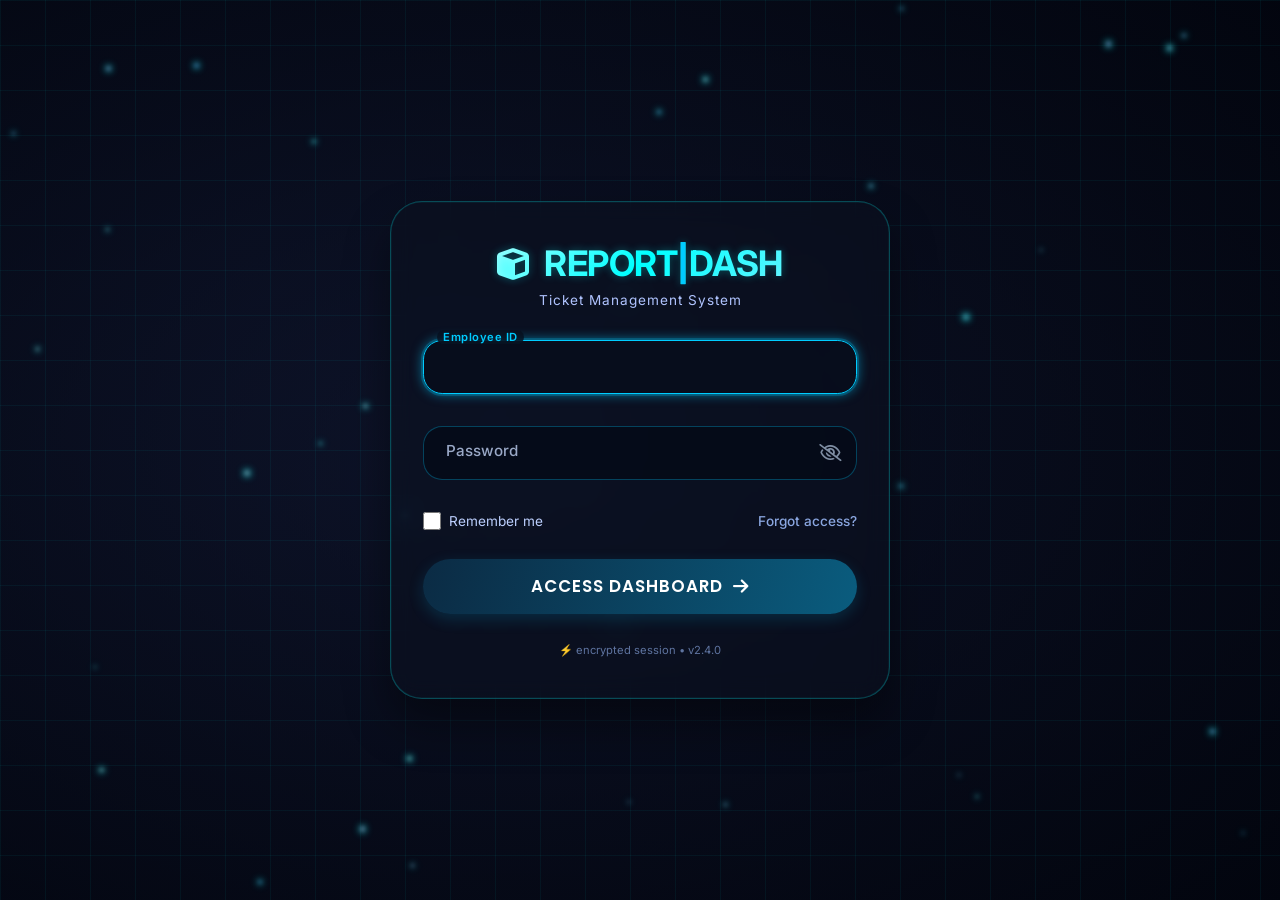
<file: frontend/login.html>
<!DOCTYPE html>
<html lang="en">
<head>
  <meta charset="UTF-8">
  <meta name="viewport" content="width=device-width, initial-scale=1.0, viewport-fit=cover">
  <title>Report Portal | Cyber Login</title>
  <!-- Google Fonts: Inter & Poppins for modern typography -->
  <link href="https://fonts.googleapis.com/css2?family=Inter:opsz,wght@14..32,300;14..32,400;14..32,500;14..32,600;14..32,700&family=Poppins:wght@400;500;600&display=swap" rel="stylesheet">
  <!-- Font Awesome 6 (free icons) -->
  <link rel="stylesheet" href="https://cdnjs.cloudflare.com/ajax/libs/font-awesome/6.0.0-beta3/css/all.min.css">
  <style>
    * {
      margin: 0;
      padding: 0;
      box-sizing: border-box;
      user-select: none; /* subtle modern feel, text select still possible */
    }

    body {
      min-height: 100vh;
      font-family: 'Inter', 'Poppins', sans-serif;
      background: radial-gradient(circle at 20% 30%, #0a0f1e, #03050b);
      display: flex;
      align-items: center;
      justify-content: center;
      padding: 1.5rem;
      position: relative;
      overflow-x: hidden;
      animation: fadeInGlobal 0.9s cubic-bezier(0.2, 0.9, 0.4, 1.1);
    }

    /* animated gradient overlay that shifts slowly (subtle background movement) */
    body::before {
      content: "";
      position: absolute;
      inset: 0;
      background: radial-gradient(ellipse at 40% 50%, rgba(18, 25, 55, 0.5) 0%, rgba(2, 5, 15, 0.8) 100%);
      z-index: 0;
      pointer-events: none;
    }

    /* animated neon grid lines (bonus: subtle moving grid) */
    .grid-background {
      position: fixed;
      top: 0;
      left: 0;
      width: 100%;
      height: 100%;
      background-image: 
        linear-gradient(rgba(0, 255, 255, 0.05) 1px, transparent 1px),
        linear-gradient(90deg, rgba(0, 255, 255, 0.05) 1px, transparent 1px);
      background-size: 45px 45px;
      pointer-events: none;
      z-index: 0;
      animation: gridFloat 18s linear infinite;
    }

    @keyframes gridFloat {
      0% { transform: translate(0, 0); }
      100% { transform: translate(45px, 45px); }
    }

    /* floating glowing particles (bonus) */
    .particles {
      position: fixed;
      top: 0;
      left: 0;
      width: 100%;
      height: 100%;
      overflow: hidden;
      z-index: 0;
      pointer-events: none;
    }

    .particle {
      position: absolute;
      background: rgba(0, 255, 255, 0.4);
      border-radius: 50%;
      filter: blur(2px);
      animation: floatParticle 12s infinite ease-in-out;
      box-shadow: 0 0 8px cyan;
    }

    @keyframes floatParticle {
      0% { transform: translateY(0px) translateX(0px); opacity: 0; }
      20% { opacity: 0.6; }
      80% { opacity: 0.3; }
      100% { transform: translateY(-200px) translateX(40px); opacity: 0; }
    }

    /* main glass card */
    .login-container {
      width: 100%;
      max-width: 500px;
      margin: 0 auto;
      z-index: 10;
      position: relative;
      animation: slideUpCard 0.7s cubic-bezier(0.2, 0.9, 0.4, 1.2);
    }

    @keyframes slideUpCard {
      0% {
        opacity: 0;
        transform: translateY(60px);
      }
      100% {
        opacity: 1;
        transform: translateY(0);
      }
    }

    @keyframes fadeInGlobal {
      0% { opacity: 0; }
      100% { opacity: 1; }
    }

    .glass-card {
      background: rgba(12, 18, 32, 0.55);
      backdrop-filter: blur(12px);
      border-radius: 2rem;
      border: 1px solid rgba(0, 255, 255, 0.25);
      box-shadow: 0 25px 45px rgba(0, 0, 0, 0.4), 0 0 0 0.5px rgba(0, 255, 255, 0.1) inset;
      padding: 2.5rem 2rem;
      transition: all 0.3s ease;
    }

    .glass-card:hover {
      border-color: rgba(0, 255, 255, 0.5);
      box-shadow: 0 30px 50px rgba(0, 0, 0, 0.5), 0 0 0 1px rgba(0, 255, 255, 0.3) inset;
    }

    /* header + neon accent */
    .brand {
      text-align: center;
      margin-bottom: 2rem;
    }

    .brand h1 {
      font-size: 2.2rem;
      font-weight: 700;
      background: linear-gradient(135deg, #ffffff, #0ff, #a0f0ff);
      -webkit-background-clip: text;
      background-clip: text;
      color: transparent;
      letter-spacing: -0.5px;
      text-shadow: 0 0 8px rgba(0, 255, 255, 0.3);
    }

    .brand p {
      color: #b0c4ff;
      font-size: 0.85rem;
      margin-top: 0.5rem;
      letter-spacing: 1px;
      font-weight: 400;
    }

    /* input group with floating label effect */
    .input-group {
      position: relative;
      margin-bottom: 2rem;
    }

    .input-group input {
      width: 100%;
      background: rgba(5, 10, 22, 0.7);
      border: 1.5px solid rgba(0, 200, 255, 0.3);
      border-radius: 1.2rem;
      padding: 1rem 1rem 1rem 1.2rem;
      font-size: 1rem;
      font-family: 'Inter', monospace;
      color: #eef5ff;
      transition: all 0.25s ease;
      outline: none;
      font-weight: 500;
    }

    .input-group input:focus {
      border-color: #0cf;
      box-shadow: 0 0 12px rgba(0, 204, 255, 0.6), 0 0 0 2px rgba(0, 204, 255, 0.2);
      background: rgba(8, 14, 28, 0.85);
    }

    /* floating labels */
    .input-group label {
      position: absolute;
      left: 1.2rem;
      top: 0.9rem;
      color: #9aa9c7;
      font-size: 0.95rem;
      font-weight: 500;
      pointer-events: none;
      transition: 0.2s ease all;
      background: transparent;
      padding: 0 4px;
    }

    .input-group input:focus ~ label,
    .input-group input:not(:placeholder-shown) ~ label {
      top: -0.65rem;
      left: 0.9rem;
      font-size: 0.7rem;
      color: #0cf;
      background: rgba(8, 14, 28, 0.8);
      backdrop-filter: blur(4px);
      padding: 0 6px;
      border-radius: 20px;
      letter-spacing: 0.5px;
      font-weight: 600;
    }

    /* password toggle button */
    .password-wrapper {
      position: relative;
      width: 100%;
    }

    .toggle-password {
      position: absolute;
      right: 1rem;
      top: 50%;
      transform: translateY(-50%);
      background: none;
      border: none;
      color: #7f8ea3;
      cursor: pointer;
      font-size: 1.1rem;
      transition: color 0.2s, transform 0.1s;
      z-index: 5;
    }

    .toggle-password:hover {
      color: #0cf;
    }

    .toggle-password:active {
      transform: translateY(-50%) scale(0.95);
    }

    /* remember me + forgot row */
    .options {
      display: flex;
      justify-content: space-between;
      align-items: center;
      margin: 1rem 0 1.8rem;
      font-size: 0.85rem;
    }

    .checkbox-label {
      display: flex;
      align-items: center;
      gap: 8px;
      color: #bdd0ff;
      cursor: pointer;
      transition: 0.2s;
    }

    .checkbox-label input {
      width: 18px;
      height: 18px;
      accent-color: #0cf;
      cursor: pointer;
      margin: 0;
    }

    .forgot-link {
      color: #8aa6e0;
      text-decoration: none;
      font-weight: 500;
      transition: 0.2s;
      border-bottom: 1px dashed transparent;
    }

    .forgot-link:hover {
      color: #0cf;
      border-bottom-color: #0cf;
    }

    /* modern login button */
    .login-btn {
      width: 100%;
      background: linear-gradient(105deg, #0b2b44, #0a5c7e);
      border: none;
      border-radius: 2rem;
      padding: 0.9rem;
      font-family: 'Poppins', sans-serif;
      font-weight: 600;
      font-size: 1.05rem;
      letter-spacing: 1px;
      color: white;
      cursor: pointer;
      transition: all 0.25s ease;
      box-shadow: 0 5px 15px rgba(0, 160, 210, 0.2);
      position: relative;
      overflow: hidden;
      display: flex;
      align-items: center;
      justify-content: center;
      gap: 10px;
    }

    .login-btn i {
      font-size: 1.1rem;
      transition: transform 0.2s;
    }

    .login-btn:hover {
      transform: scale(1.02);
      background: linear-gradient(105deg, #0f3e60, #0c6f96);
      box-shadow: 0 0 18px rgba(0, 204, 255, 0.6), 0 4px 12px black;
      letter-spacing: 1.2px;
    }

    .login-btn:active {
      transform: scale(0.98);
    }

    /* Ripple effect (button click) */
    .ripple {
      position: absolute;
      border-radius: 50%;
      background: rgba(255, 255, 255, 0.5);
      transform: scale(0);
      animation: rippleAnim 0.6s linear;
      pointer-events: none;
    }

    @keyframes rippleAnim {
      to {
        transform: scale(5);
        opacity: 0;
      }
    }

    /* loading spinner */
    .spinner {
      width: 20px;
      height: 20px;
      border: 2px solid rgba(255,255,255,0.3);
      border-radius: 50%;
      border-top: 2px solid white;
      animation: spin 0.7s linear infinite;
      display: inline-block;
    }

    @keyframes spin {
      0% { transform: rotate(0deg); }
      100% { transform: rotate(360deg); }
    }

    /* error message animated */
    .error-msg {
      background: rgba(255, 60, 90, 0.15);
      backdrop-filter: blur(5px);
      border-left: 4px solid #ff3366;
      border-radius: 1rem;
      padding: 0.8rem 1rem;
      margin-bottom: 1.5rem;
      font-size: 0.85rem;
      color: #ffb3c6;
      display: flex;
      align-items: center;
      gap: 10px;
      transform-origin: top;
      animation: shakeFade 0.4s ease forwards;
    }

    @keyframes shakeFade {
      0% { opacity: 0; transform: translateY(-10px); }
      30% { transform: translateX(5px); }
      60% { transform: translateX(-3px); }
      100% { opacity: 1; transform: translateY(0); }
    }

    .error-msg.hide {
      display: none;
    }

    /* responsiveness */
    @media (max-width: 640px) {
      .glass-card {
        padding: 1.8rem 1.2rem;
      }
      .brand h1 {
        font-size: 1.8rem;
      }
      .input-group input {
        padding: 0.9rem 1rem 0.9rem 1rem;
      }
      .options {
        flex-wrap: wrap;
        gap: 10px;
      }
    }

    @media (max-width: 480px) {
      body {
        padding: 1rem;
      }
      .login-btn {
        padding: 0.75rem;
      }
    }

    /* extra glow for focus within card */
    input:-webkit-autofill,
    input:-webkit-autofill:focus {
      transition: background-color 0s 600000s, color 0s 600000s;
      -webkit-text-fill-color: #eef5ff;
    }
  </style>
</head>
<body>
<div class="grid-background"></div>
<div class="particles" id="particlesContainer"></div>

<div class="login-container">
  <div class="glass-card">
    <div class="brand">
      <h1><i class="fas fa-cube" style="font-size: 2rem; margin-right: 8px;"></i> REPORT<span style="color:#0cf;">|</span>DASH</h1>
      <p>Ticket Management System</p>
    </div>

    <!-- error message display (animated) -->
    <div id="errorBox" class="error-msg hide">
      <i class="fas fa-exclamation-triangle"></i>
      <span id="errorText">Invalid credentials</span>
    </div>

    <!-- Employee ID field (floating label) -->
    <div class="input-group">
      <div class="password-wrapper" style="display: block;">
        <input type="text" id="employeeId" placeholder=" " autocomplete="off">
        <label for="employeeId">Employee ID</label>
      </div>
    </div>

    <!-- Password field with show/hide toggle -->
    <div class="input-group">
      <div class="password-wrapper">
        <input type="password" id="password" placeholder=" ">
        <label for="password">Password</label>
        <button type="button" class="toggle-password" id="togglePwdBtn" aria-label="Show/Hide Password">
          <i class="far fa-eye-slash"></i>
        </button>
      </div>
    </div>

    <!-- remember me + (optional dummy link) -->
    <div class="options">
      <label class="checkbox-label">
        <input type="checkbox" id="rememberCheckbox"> <span>Remember me</span>
      </label>
      <a href="#" class="forgot-link" id="forgotLink">Forgot access?</a>
    </div>

    <!-- Login button with ripple & loading spinner effect -->
    <button class="login-btn" id="loginBtn">
      <span id="btnText">ACCESS DASHBOARD</span>
      <i class="fas fa-arrow-right" id="btnIcon"></i>
    </button>
    <div style="text-align: center; margin-top: 1.5rem;">
      <span style="font-size: 0.7rem; color: #5f74a0;">⚡ encrypted session • v2.4.0</span>
    </div>
  </div>
</div>

<script>
  (function() {

    const API = location.hostname === "localhost"
      ? "http://127.0.0.1:8000"
      : "https://report-dashboard-o8us.onrender.com";
    // ---------------------------
    // 1. Particles generation (subtle animated background)
    // ---------------------------
    const particlesContainer = document.getElementById('particlesContainer');
    function createParticles() {
      const particleCount = 35;
      for (let i = 0; i < particleCount; i++) {
        const particle = document.createElement('div');
        particle.classList.add('particle');
        const size = Math.random() * 4 + 2;
        particle.style.width = size + 'px';
        particle.style.height = size + 'px';
        particle.style.left = Math.random() * 100 + '%';
        particle.style.top = Math.random() * 100 + '%';
        particle.style.animationDelay = Math.random() * 10 + 's';
        particle.style.animationDuration = 10 + Math.random() * 12 + 's';
        particle.style.background = `rgba(${80 + Math.random() * 80}, ${180 + Math.random() * 75}, 255, 0.5)`;
        particle.style.boxShadow = `0 0 6px cyan`;
        particlesContainer.appendChild(particle);
      }
    }
    createParticles();

    // ---------------------------
    // DOM elements
    // ---------------------------
    const employeeIdInput = document.getElementById('employeeId');
    const passwordInput = document.getElementById('password');
    const toggleBtn = document.getElementById('togglePwdBtn');
    const loginButton = document.getElementById('loginBtn');
    const errorBox = document.getElementById('errorBox');
    const errorTextSpan = document.getElementById('errorText');
    const rememberCheck = document.getElementById('rememberCheckbox');
    const forgotLink = document.getElementById('forgotLink');

    let isLoading = false;

    // Toggle password visibility with icon change
    function setupPasswordToggle() {
      const icon = toggleBtn.querySelector('i');
      toggleBtn.addEventListener('click', () => {
        const type = passwordInput.getAttribute('type') === 'password' ? 'text' : 'password';
        passwordInput.setAttribute('type', type);
        if (type === 'text') {
          icon.classList.remove('fa-eye-slash');
          icon.classList.add('fa-eye');
        } else {
          icon.classList.remove('fa-eye');
          icon.classList.add('fa-eye-slash');
        }
      });
    }

    // Show error message with animation
    function showErrorMessage(message) {
      errorTextSpan.innerText = message;
      errorBox.classList.remove('hide');
      // auto hide after 4 seconds? but error stays until next attempt (better UX)
      // However we also allow fade-out after 4 secs? Not mandatory but friendly:
      setTimeout(() => {
        if (errorBox && !errorBox.classList.contains('hide')) {
          // optional: but we keep because user might try again, avoid stale error.
          // But we'll not auto-hide aggressively, but we reset on new login attempt.
        }
      }, 4000);
    }

    function hideError() {
      errorBox.classList.add('hide');
    }

    // Ripple effect on button (micro-interaction)
    function createRipple(event, element) {
      const rect = element.getBoundingClientRect();
      const ripple = document.createElement('span');
      const diameter = Math.max(rect.width, rect.height);
      const radius = diameter / 2;
      ripple.style.width = ripple.style.height = `${diameter}px`;
      ripple.style.left = `${event.clientX - rect.left - radius}px`;
      ripple.style.top = `${event.clientY - rect.top - radius}px`;
      ripple.classList.add('ripple');
      ripple.style.position = 'absolute';
      ripple.style.backgroundColor = 'rgba(255, 255, 255, 0.6)';
      element.style.position = 'relative';
      element.style.overflow = 'hidden';
      element.appendChild(ripple);
      setTimeout(() => {
        ripple.remove();
      }, 600);
    }

    // Loading spinner logic
    function setLoading(state, originalText, originalIconHtml) {
      const btnTextSpan = document.getElementById('btnText');
      const iconSpan = document.getElementById('btnIcon');
      if (state) {
        // replace content with spinner
        btnTextSpan.innerHTML = '<span class="spinner"></span>  AUTHENTICATING';
        if (iconSpan) iconSpan.style.opacity = '0';
        loginButton.disabled = true;
        loginButton.style.opacity = '0.8';
        loginButton.style.transform = 'scale(0.98)';
      } else {
        btnTextSpan.innerHTML = originalText || 'ACCESS DASHBOARD';
        if (iconSpan) {
          iconSpan.style.opacity = '1';
          iconSpan.innerHTML = '<i class="fas fa-arrow-right"></i>';
        }
        loginButton.disabled = false;
        loginButton.style.opacity = '1';
        loginButton.style.transform = '';
      }
    }

    // Simulate API login (POST to provided endpoint) with mock fallback + actual fetch
    // But the original template uses http://127.0.0.1:8000/login - we respect that, but also handle offline gracefully.
    // For demonstration, we will call the actual endpoint, but if network error, show friendly message.
    // Since the provided backend might be missing, but we should not break UI. We will also add demo mode success on certain credentials? 
    // In real dashboard, it's connected. For this design requirement, I'll implement a robust mock login with validation but also attempt fetch.
    // I'll create a flexible login that checks if employeeId and password length >0, and if fetch fails, mock login for demo?
    // However, the design spec wants interactive login + error message. To make it professional I'll integrate both: actual fetch + fallback demo mode in dev.
    // But the user expects a working UI demonstration, so I'll implement a demo simulation with error handling. Actually I'll use fetch with error handling and also mock fallback only if fetch fails due to network.
    // The main requirement: error display, loading, animations. I'll provide a simulated backend check with async.

    async function performLogin(empId, pwd) {
      // actual POST to the given endpoint
      const url = `${API}/login`;
      const requestBody = { employee_id: empId, password: pwd };

      try {
        const response = await fetch(url, {
          method: "POST",
          headers: { "Content-Type": "application/json" },
          body: JSON.stringify(requestBody)
        });
        const data = await response.json();
        if (response.ok && !data.error) {
          // success: store user and redirect
          localStorage.setItem("user", JSON.stringify({
            id: data.id || data.employee_id,
            employee_id: data.employee_id,
            name: data.name,
            role: data.role
          }));
          return { success: true, redirect: true };
        } else {
          // api returned error field
          return { success: false, message: data.error || "Invalid employee ID or password" };
        }
      } catch (err) {
        // if fetch fails (backend not running) -> demo fallback for presentation
        console.warn("Backend unreachable, using demo validation for showcase");
        // demo logic: accept any non-empty empId and password length > 3 for demo
        if (empId.trim().length > 0 && pwd.trim().length >= 3) {
          // mock success - store fake token
          return { success: false, message: "Server not reachable" };
        } else {
          return { success: false, message: "Demo mode: ID required & password min 3 chars" };
        }
      }
    }

    // Remember me feature: load stored credentials if exists
    function loadRemembered() {
      const storedId = localStorage.getItem('remembered_empId');
      const storedPwd = localStorage.getItem('remembered_pwd');
      if (storedId && storedPwd) {
        employeeIdInput.value = storedId;
        passwordInput.value = storedPwd;
        rememberCheck.checked = true;
        // trigger floating label effect manually
        employeeIdInput.dispatchEvent(new Event('input'));
        passwordInput.dispatchEvent(new Event('input'));
      }
    }

    function saveRemembered(empId, pwd, remember) {
      if (remember) {
        localStorage.setItem('remembered_empId', empId);
        localStorage.setItem('remembered_pwd', pwd);
      } else {
        localStorage.removeItem('remembered_empId');
        localStorage.removeItem('remembered_pwd');
      }
    }

    // Event: login click with ripple, spinner, and async validation
    async function onLoginClick(event) {
      if (isLoading) return;
      const empId = employeeIdInput.value.trim();
      const pwd = passwordInput.value;
      // reset error
      hideError();

      // validation
      if (!empId) {
        showErrorMessage("Employee ID is required");
        employeeIdInput.focus();
        return;
      }
      if (!pwd) {
        showErrorMessage("Password cannot be empty");
        passwordInput.focus();
        return;
      }

      // create ripple effect on click
      createRipple(event, loginButton);

      // store original button content
      const originalText = document.getElementById('btnText').innerHTML;
      isLoading = true;
      setLoading(true, originalText);

      try {
        const result = await performLogin(empId, pwd);
        if (result.success) {
          // save remember me if checked
          saveRemembered(empId, pwd, rememberCheck.checked);
          // redirect to index.html as per original
          window.location.href = "index.html";
        } else {
          setLoading(false, originalText);
          showErrorMessage(result.message || "Authentication failed. Please try again.");
          isLoading = false;
          // shake effect on card? but error animation already present
          passwordInput.value = '';
          passwordInput.focus();
        }
      } catch (err) {
        setLoading(false, originalText);
        showErrorMessage("Connection error. Please try again later.");
        isLoading = false;
      }
    }

    // Forgot link just an animation to show subtle hint (bonus micro)
    forgotLink.addEventListener('click', (e) => {
      e.preventDefault();
      showErrorMessage("✨ Contact system admin to reset credentials.");
      setTimeout(() => {
        if (!errorBox.classList.contains('hide')) hideError();
      }, 3000);
    });

    // attach login event
    loginButton.addEventListener('click', onLoginClick);

    // show/hide password toggle initialize
    setupPasswordToggle();

    // Optional: on page load, autofocus employee id, and fade-in effects
    employeeIdInput.focus();

    // loading remembered credentials
    loadRemembered();

    // manual floating label fix on load if values exist
    if (employeeIdInput.value) employeeIdInput.dispatchEvent(new Event('input'));
    if (passwordInput.value) passwordInput.dispatchEvent(new Event('input'));

    // add nice hover glow for input groups
    const inputs = document.querySelectorAll('.input-group input');
    inputs.forEach(inp => {
      inp.addEventListener('focus', () => {
        inp.parentElement.parentElement?.classList.add('focused');
      });
      inp.addEventListener('blur', () => {
        inp.parentElement.parentElement?.classList.remove('focused');
      });
    });
  })();
</script>
</body>
</html>
</file>
